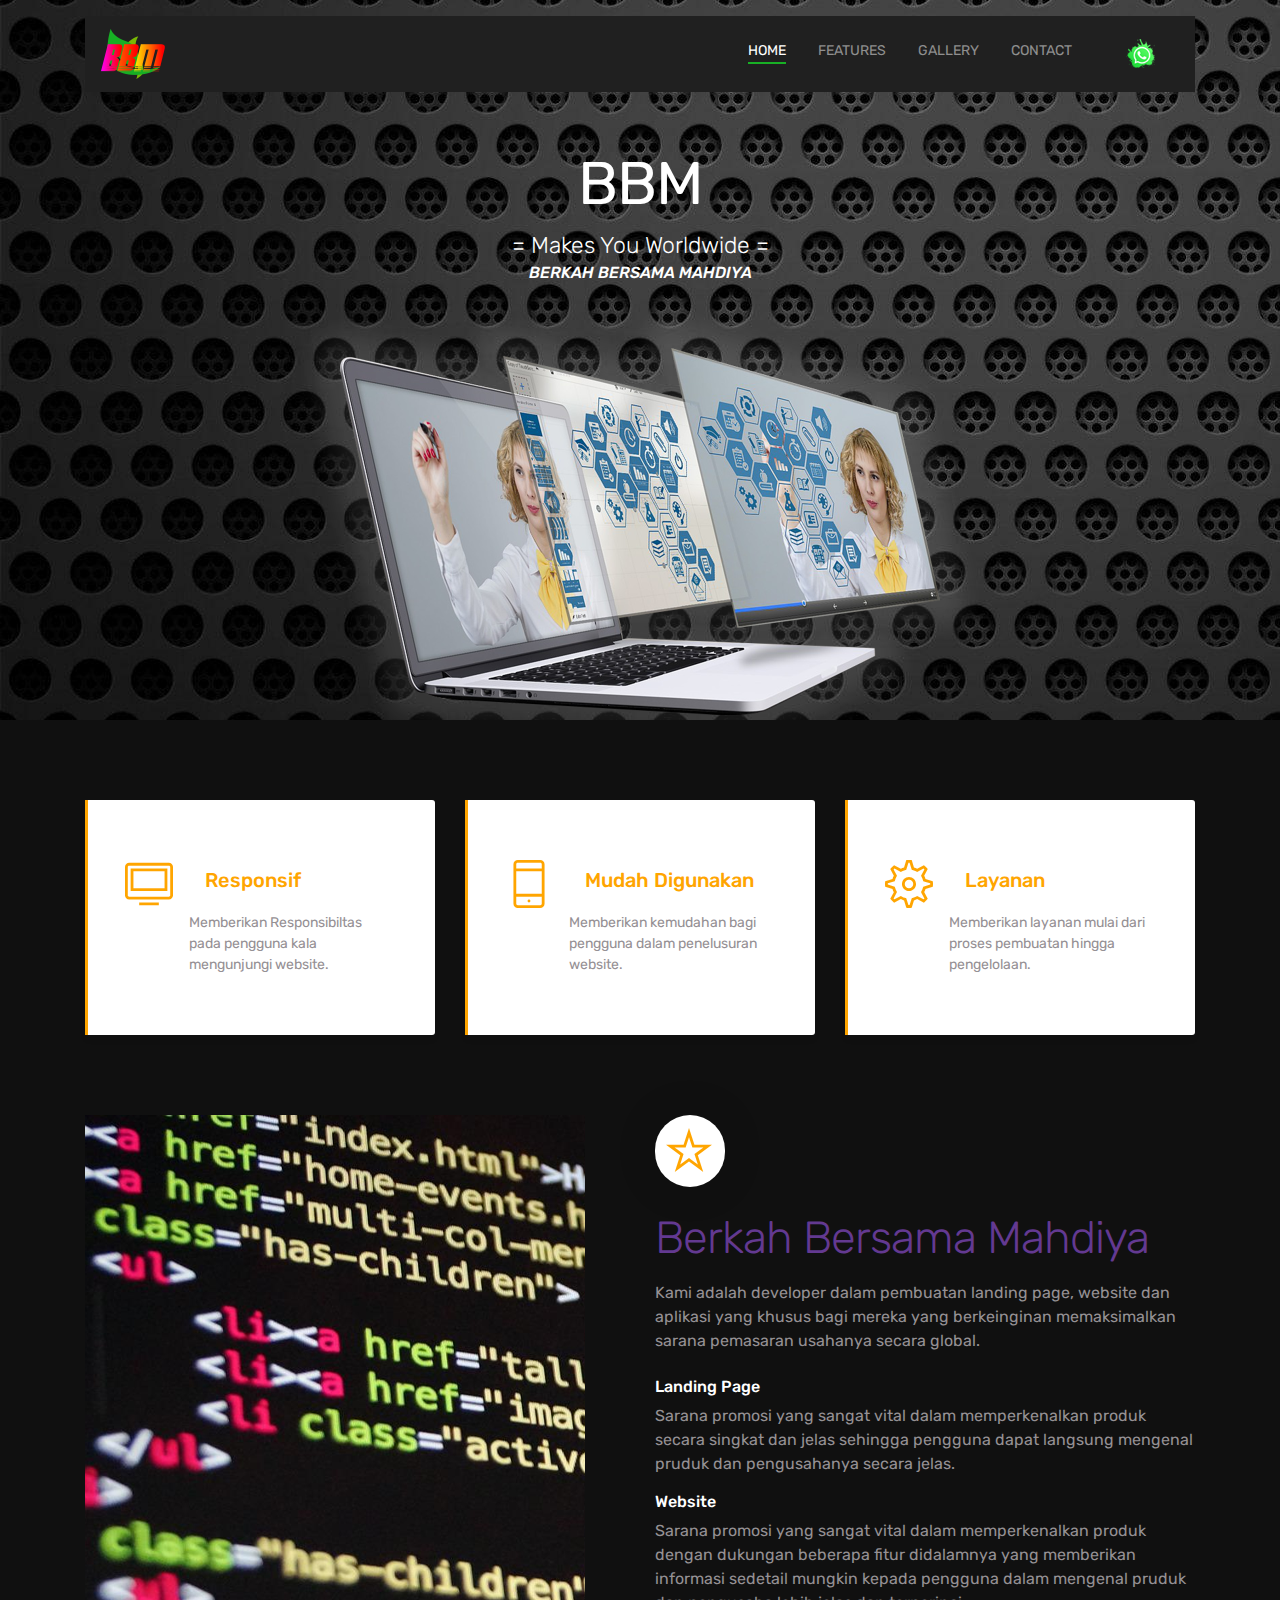
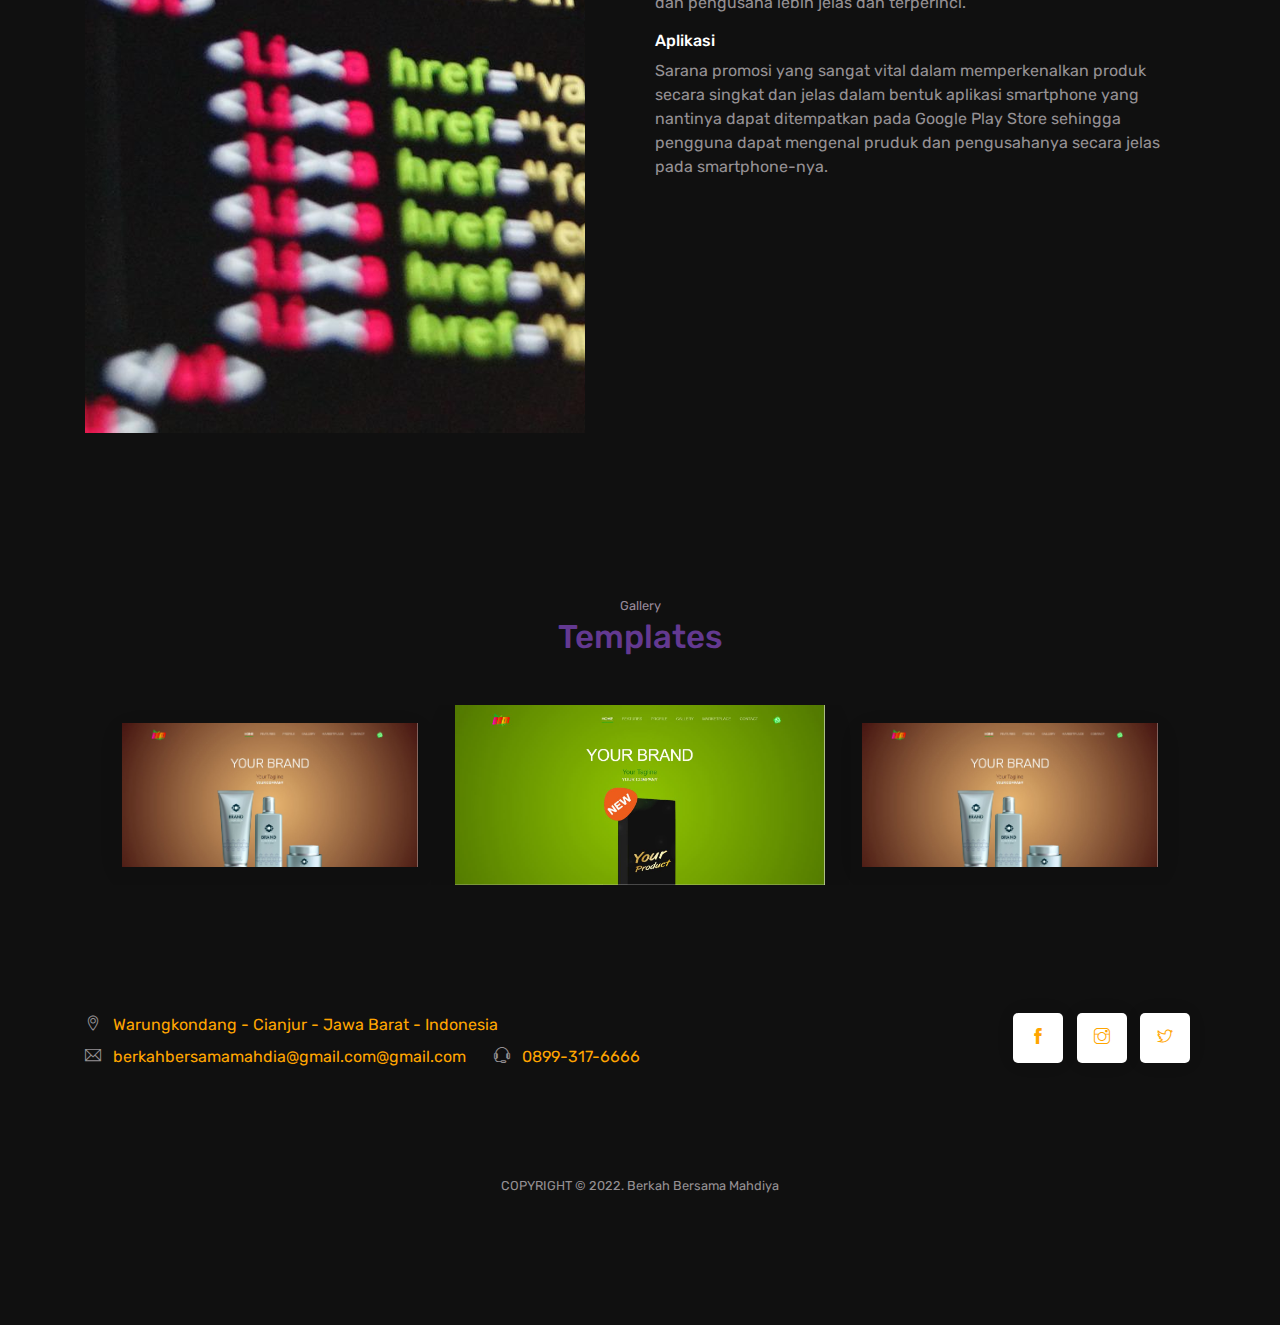
<file: index.html>
<!doctype html>
<html lang="en">

<head>
    <title>BBM - Makes You Worldwide</title>
    <!-- Required meta tags -->
    <meta charset="utf-8">
    <meta name="viewport" content="width=device-width, initial-scale=1, shrink-to-fit=no">
    <meta name="description" content="Your Brand - Your Company">
    <meta name="keywords" content="HTML5, bootstrap, mobile, app, landing, responsive, landingpage, website, developer, umkm, murah, keywords, keywords, keywords, keywords">
    
    <!-- Icon -->
    <link rel="icon" href="images/logo-ico.png" type="image/icon type">
    <!-- Font -->
    <link rel="dns-prefetch" href="//fonts.googleapis.com">
    <link href="https://fonts.googleapis.com/css?family=Rubik:300,400,500" rel="stylesheet">

    <!-- Bootstrap CSS -->
    <link rel="stylesheet" href="css/bootstrap.min.css">
    <!-- Themify Icons -->
    <link rel="stylesheet" href="css/themify-icons.css">
    <!-- Owl carousel -->
    <link rel="stylesheet" href="css/owl.carousel.min.css">
    <!-- Main css -->
    <link href="css/style.css" rel="stylesheet">
</head>

<body data-spy="scroll" data-target="#navbar" data-offset="30">

    <!-- Nav Menu -->

    <div class="nav-menu fixed-top">
        <div class="container">
            <div class="row">
                <div class="col-md-12">
                    <nav class="navbar navbar-dark navbar-expand-lg">
                        <a class="navbar-brand" href="index.html"><img src="images/logo-ico.png" class="img-fluid" alt="logo"></a> <button class="navbar-toggler" type="button" data-toggle="collapse" data-target="#navbar" aria-controls="navbar" aria-expanded="false" aria-label="Toggle navigation"> <span class="navbar-toggler-icon"></span> </button>
                        <div class="collapse navbar-collapse" id="navbar">
                            <ul class="navbar-nav ml-auto">
                                <li class="nav-item"> <a class="nav-link active" href="#home">HOME <span class="sr-only">(current)</span></a> </li>
                                <li class="nav-item"> <a class="nav-link" href="#features">FEATURES</a> </li>
                                <!--li class="nav-item"> <a class="nav-link" href="#profile">PROFILE</a> </li-->
                                <li class="nav-item"> <a class="nav-link" href="#gallery">GALLERY</a> </li>
                                <li class="nav-item"> <a class="nav-link" href="#contact">CONTACT</a> </li>
                                
                                <li class="nav-item"><a href="https://wa.me/+628993176666" target="_blank" class="btn my-3 my-sm-0 ml-lg-3"><img src="images/whatsapp-ico30.png"></a></li>
                                
                            </ul>
                        </div>
                    </nav>
                </div>
            </div>
        </div>
    </div>


    <header class="bg-gradient" id="home">
        <div class="container mt-5">
            <h1><b>BBM</b></h1>
            <p class="tagline">= Makes You Worldwide =</p>
            <h6><i>BERKAH BERSAMA MAHDIYA</i></6>
        </div>
        <div class="img-holder mt-3"><img src="images/product-top.png" alt="phone" class="img-fluid"></div>
    </header>
	
	<div class="section light-bg">
        <div class="container">          
            <div class="row">
                <div class="col-12 col-lg-4">
                    <div class="card features">
                        <div class="card-body">
                            <div class="media">
                                <span class="ti-desktop gradient-fill ti-3x mr-3"></span>
                                <div class="media-body">
                                    <h4 class="card-title"><a class="nav-link" href="#gallery">Responsif</a></h4>
                                    <p class="card-text">Memberikan Responsibiltas pada pengguna kala mengunjungi website.</p>
                                </div>
                            </div>
                        </div>
                    </div>
                </div>
                <div class="col-12 col-lg-4">
                    <div class="card features">
                        <div class="card-body">
                            <div class="media">
                                <span class="ti-mobile gradient-fill ti-3x mr-3"></span>
                                <div class="media-body">
                                    <h4 class="card-title"><a class="nav-link" href="#gallery">Mudah Digunakan</a></h4>
                                    <p class="card-text">Memberikan kemudahan bagi pengguna dalam penelusuran website.<br></p>
                                </div>
                            </div>
                        </div>
                    </div>
                </div>
                <div class="col-12 col-lg-4">
                    <div class="card features">
                        <div class="card-body">
                            <div class="media">
                                <span class="ti-settings gradient-fill ti-3x mr-3"></span>
                                <div class="media-body">
                                    <h4 class="card-title"><a class="nav-link" href="#gallery">Layanan</a></h4>
                                    <p class="card-text">Memberikan layanan mulai dari proses pembuatan hingga pengelolaan. </p>
                                </div>
                            </div>
                        </div>
                    </div>
                </div>
            </div>
        </div>
    
    <div class="section" id="features">

        <div class="container">
            <div class="row">
                <div class="col-lg-6">
                    <img src="images/product-mid.png" alt="perspective phone" class="img-fluid">
                </div>
                <div class="col-lg-6">
                    <div class="box-icon"><span class="ti-star gradient-fill ti-3x"></span></div>
                    <h2>Berkah Bersama Mahdiya</h2>   
                    <p class="mb-4">Kami adalah developer dalam pembuatan landing page, website dan aplikasi yang khusus bagi mereka yang berkeinginan memaksimalkan sarana pemasaran usahanya secara global.
                        <h6>Landing Page</h6>
                        <p>Sarana promosi yang sangat vital dalam memperkenalkan produk secara singkat dan jelas sehingga pengguna dapat langsung mengenal pruduk dan pengusahanya secara jelas.</p>
                        <h6>Website</h6>
                        <p>Sarana promosi yang sangat vital dalam memperkenalkan produk dengan dukungan beberapa fitur didalamnya yang memberikan informasi sedetail mungkin kepada pengguna dalam mengenal pruduk dan pengusaha lebih jelas dan terperinci.</p>
                        <h6>Aplikasi</h6>
                        <p>Sarana promosi yang sangat vital dalam memperkenalkan produk secara singkat dan jelas dalam bentuk aplikasi smartphone yang nantinya dapat ditempatkan pada Google Play Store sehingga pengguna dapat mengenal pruduk dan pengusahanya secara jelas pada smartphone-nya.</p>
                      </p>
                      <br>
                </div>
            </div>
        </div>

    </div>
    <!-- // end .section -->    

    <div class="section light-bg" id="gallery">
        <div class="container">
            <div class="section-title">
                <small>Gallery</small>
                <h3>Templates</h3>
            </div>

            <div class="img-gallery owl-carousel owl-theme">
                <a href="template01.html"><img src="images/slide1.jpg" alt="image"></a>
                <a href="template02.html"><img src="images/slide2.jpg" alt="image"></a>                
            </div>

        </div>
        
    </div>
    <!-- // end .section -->

    <div class="light-bg py-5" id="contact">
        <div class="container">
            <div class="row">
                <div class="col-lg-8 text-center text-lg-left">                    
					<p class="mb-2"> <span class="ti-location-pin mr-2"></span> <a class="mr-4" href="https://www.google.co.id/maps/place/6%C2%B052'14.7%22S+107%C2%B005'49.7%22E/@-6.8707507,107.0960762,19z/data=!3m1!4b1!4m14!1m7!3m6!1s0x2e684dd2bb4eaa6d:0xa6d1c57b45db2f10!2sKec.+Warungkondang,+Kabupaten+Cianjur,+Jawa+Barat!3b1!8m2!3d-6.8707501!4d107.0971226!3m5!1s0x0:0xaeb8e59d19d572c7!7e2!8m2!3d-6.8707521!4d107.0971327" target="_blank"> Warungkondang - Cianjur - Jawa Barat - Indonesia</a></p>
                    <div class=" d-block d-sm-inline-block">
                        <p class="mb-2">
                            <span class="ti-email mr-2"></span> <a class="mr-4" href="mailto:berkahbersamamahdia@gmail.com@gmail.com">berkahbersamamahdia@gmail.com@gmail.com</a>
                        </p>
                    </div>
                    <div class="d-block d-sm-inline-block">
                        <p class="mb-0">
                            <span class="ti-headphone-alt mr-2"></span> <a href="tel:08993176666">0899-317-6666</a>
                        </p>
                    </div>

                </div>
                <div class="col-lg-4">
                    <div class="social-icons">
						<a href="https://www.facebook.com/" target="_blank"><span class="ti-facebook"></span></a>
                        <a href="https://www.instagram.com/" target="_blank"><span class="ti-instagram"></span></a>
						<a href="https://www.twitter.com/" target="_blank"><span class="ti-twitter"></span></a>
                    </div>
                </div>
            </div>

        </div>

    </div>
    <!-- // end .section -->
    <footer class="my-5 text-center">
        <p class="mb-2"><small>COPYRIGHT © 2022. Berkah Bersama Mahdiya</small></p>
    </footer>

    <!-- jQuery and Bootstrap -->
    <script src="js/jquery-3.2.1.min.js"></script>
    <script src="js/bootstrap.bundle.min.js"></script>
    <!-- Plugins JS -->
    <script src="js/owl.carousel.min.js"></script>
    <!-- Custom JS -->
    <script src="js/script.js"></script>

</body>

</html>
</file>
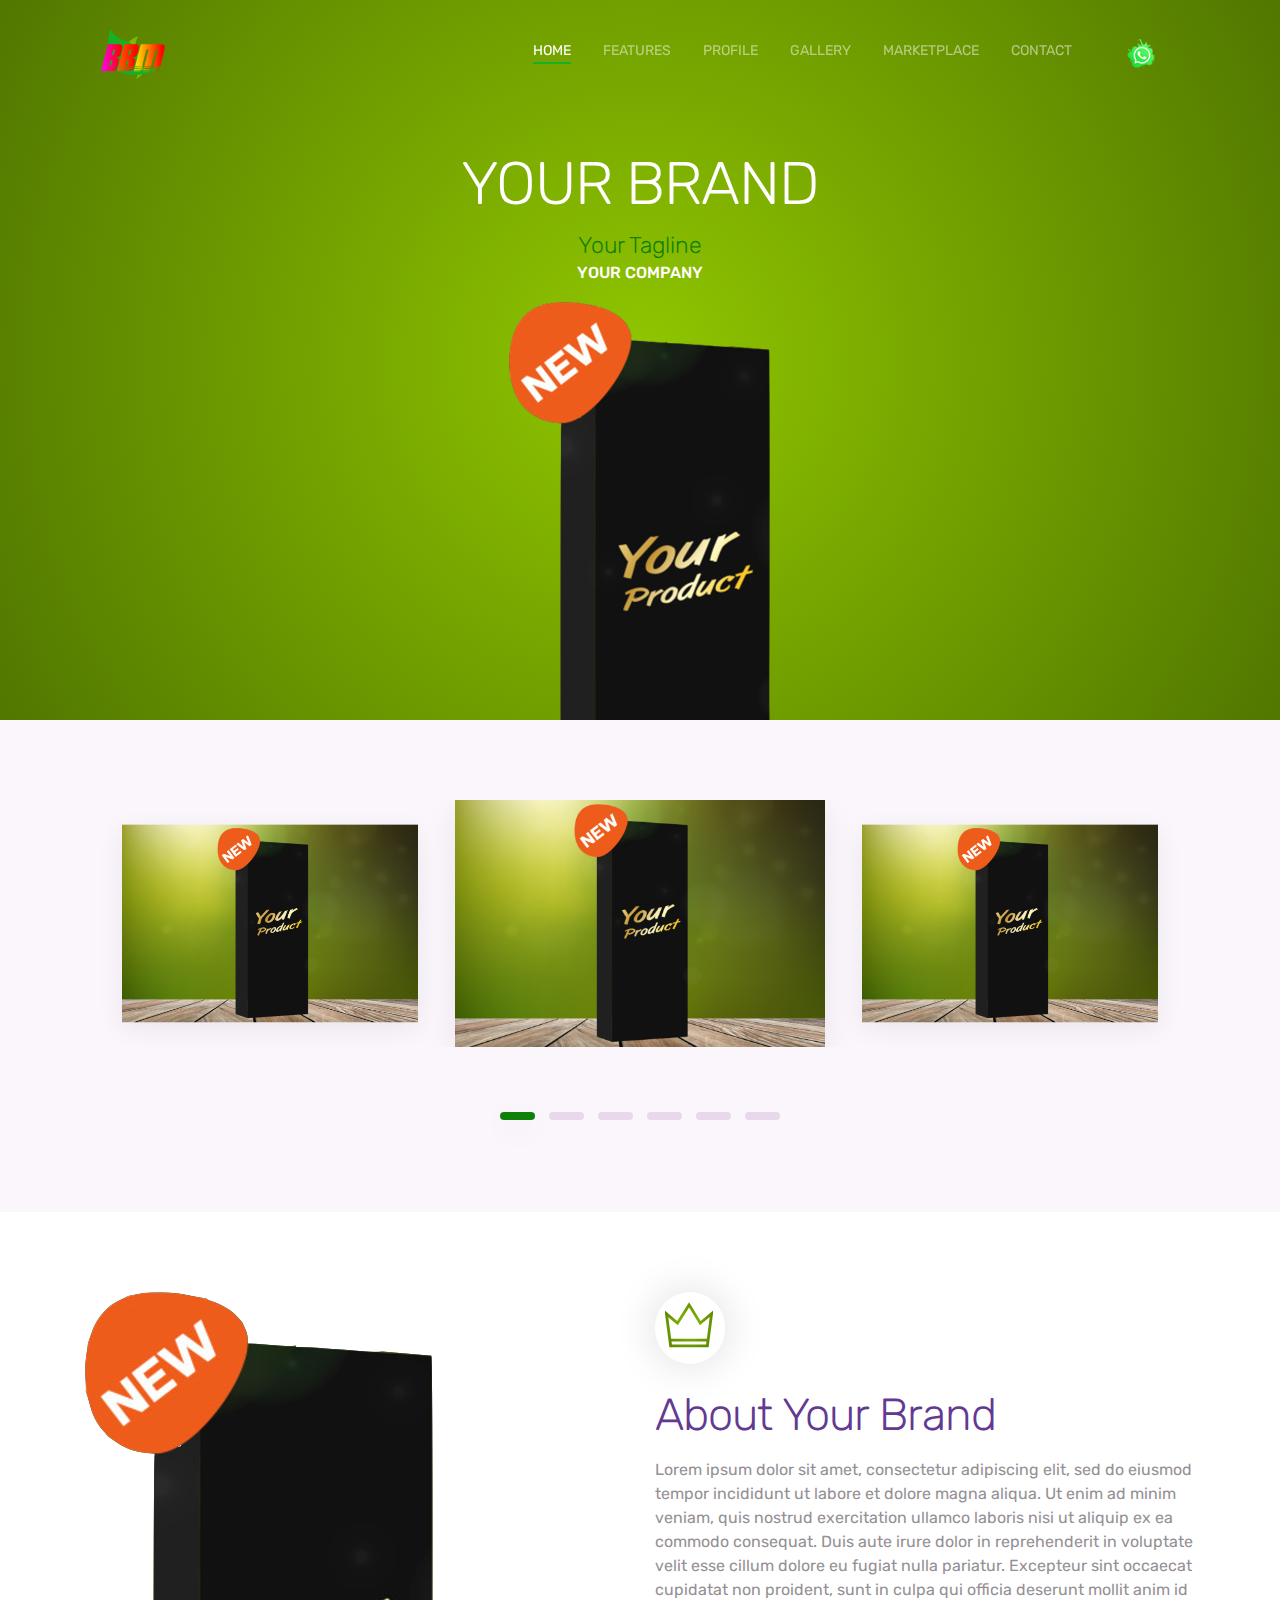
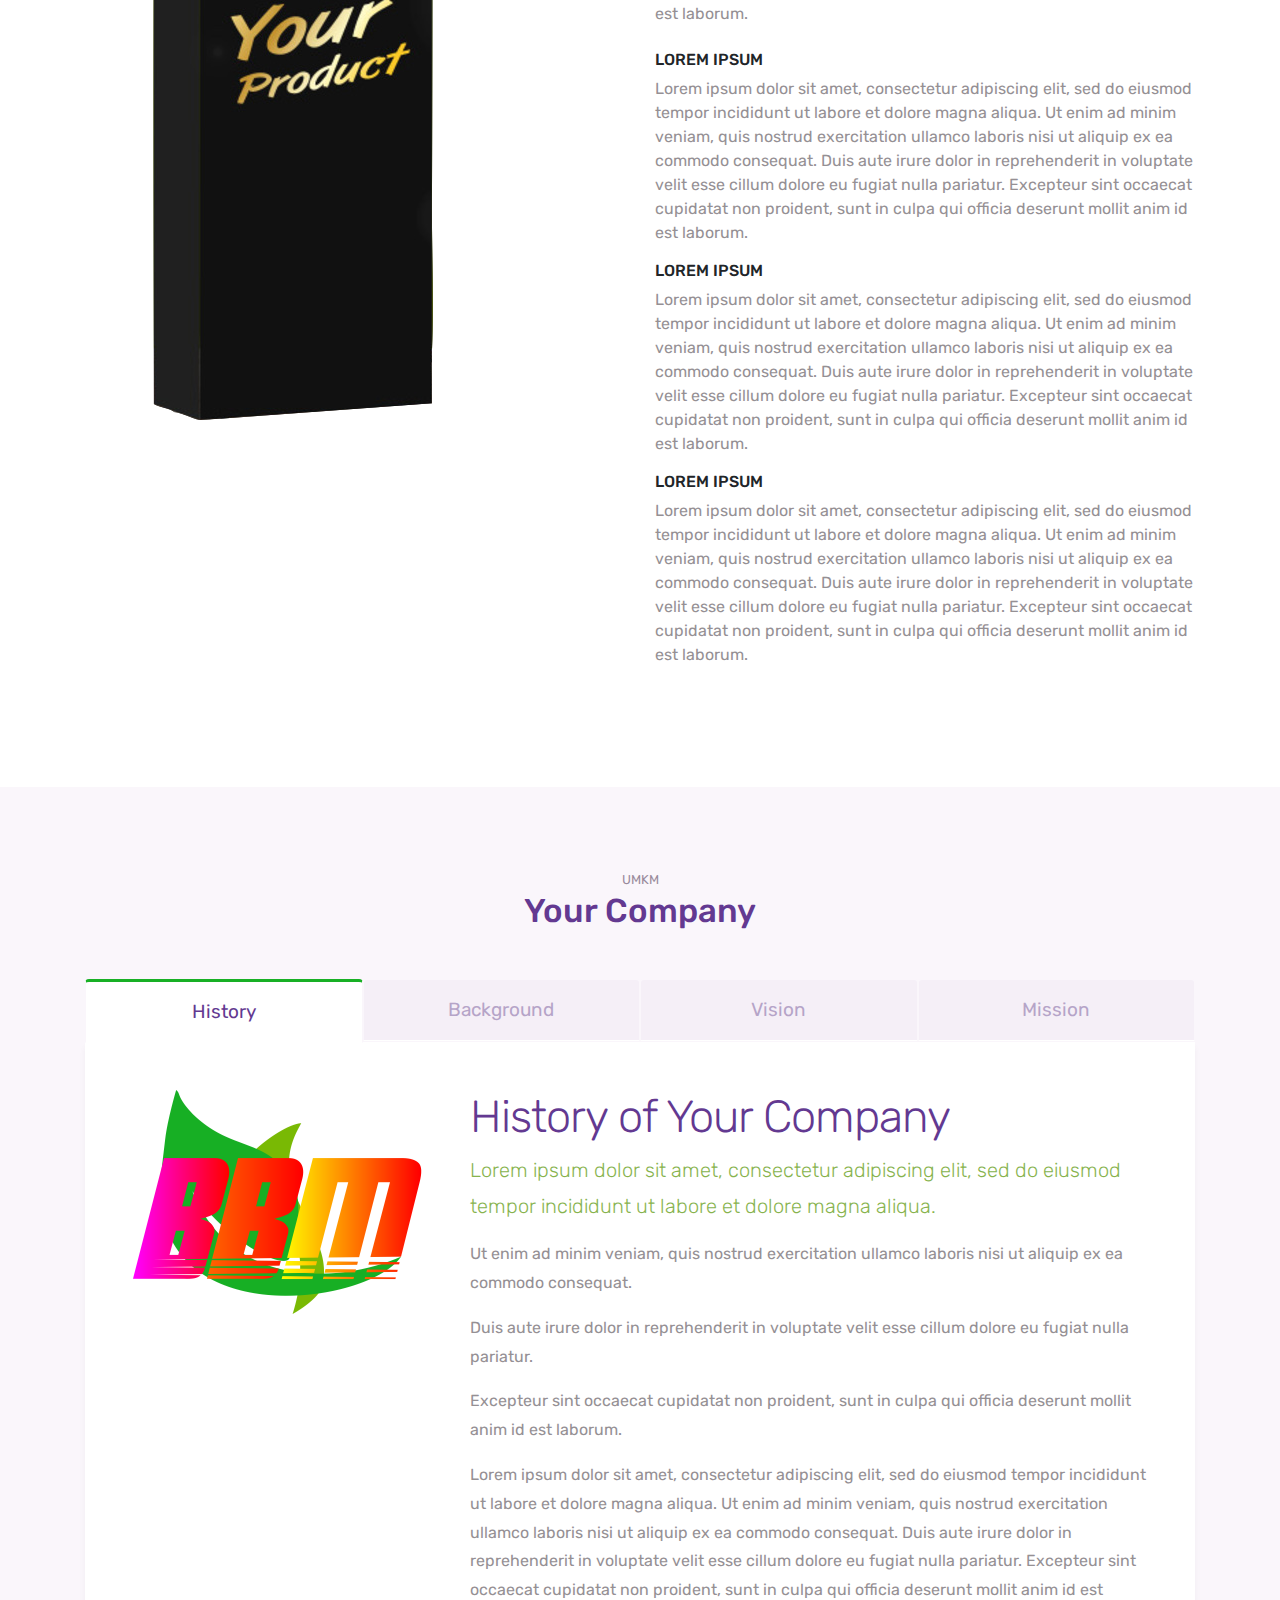
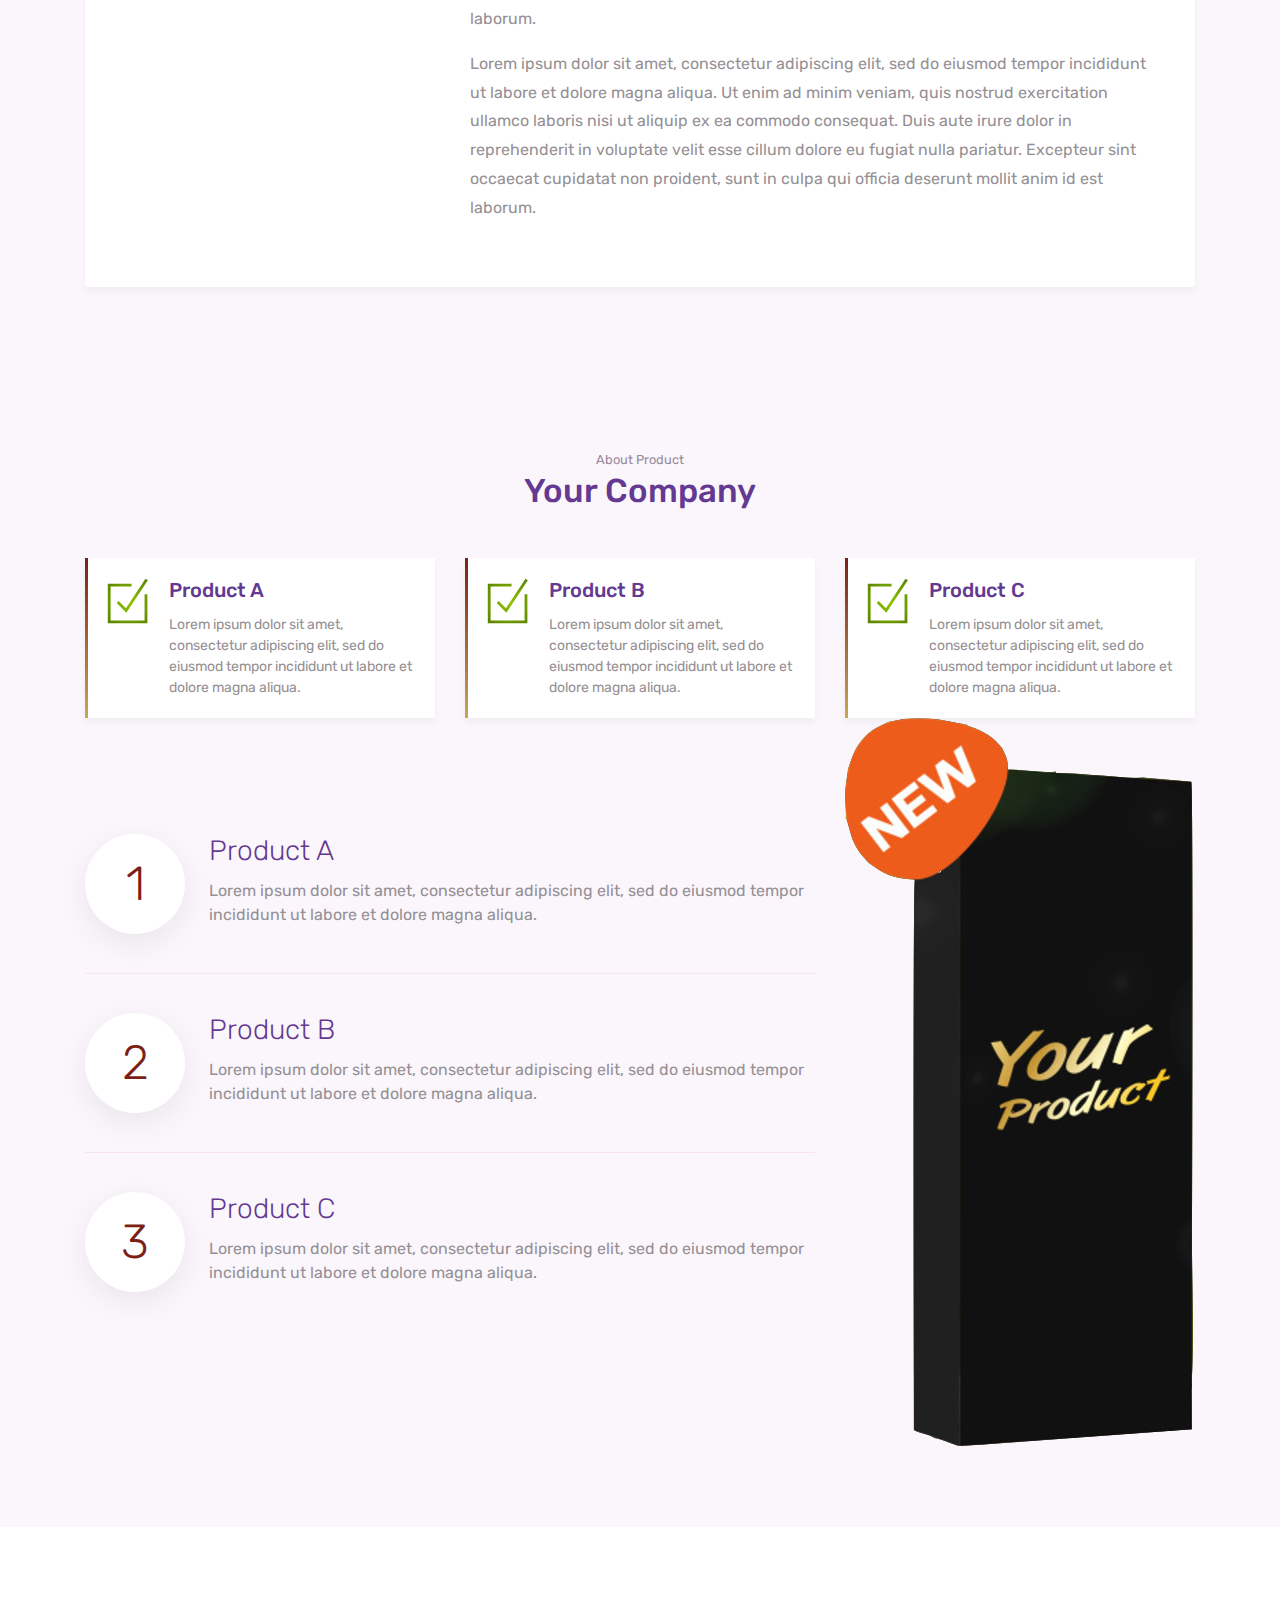
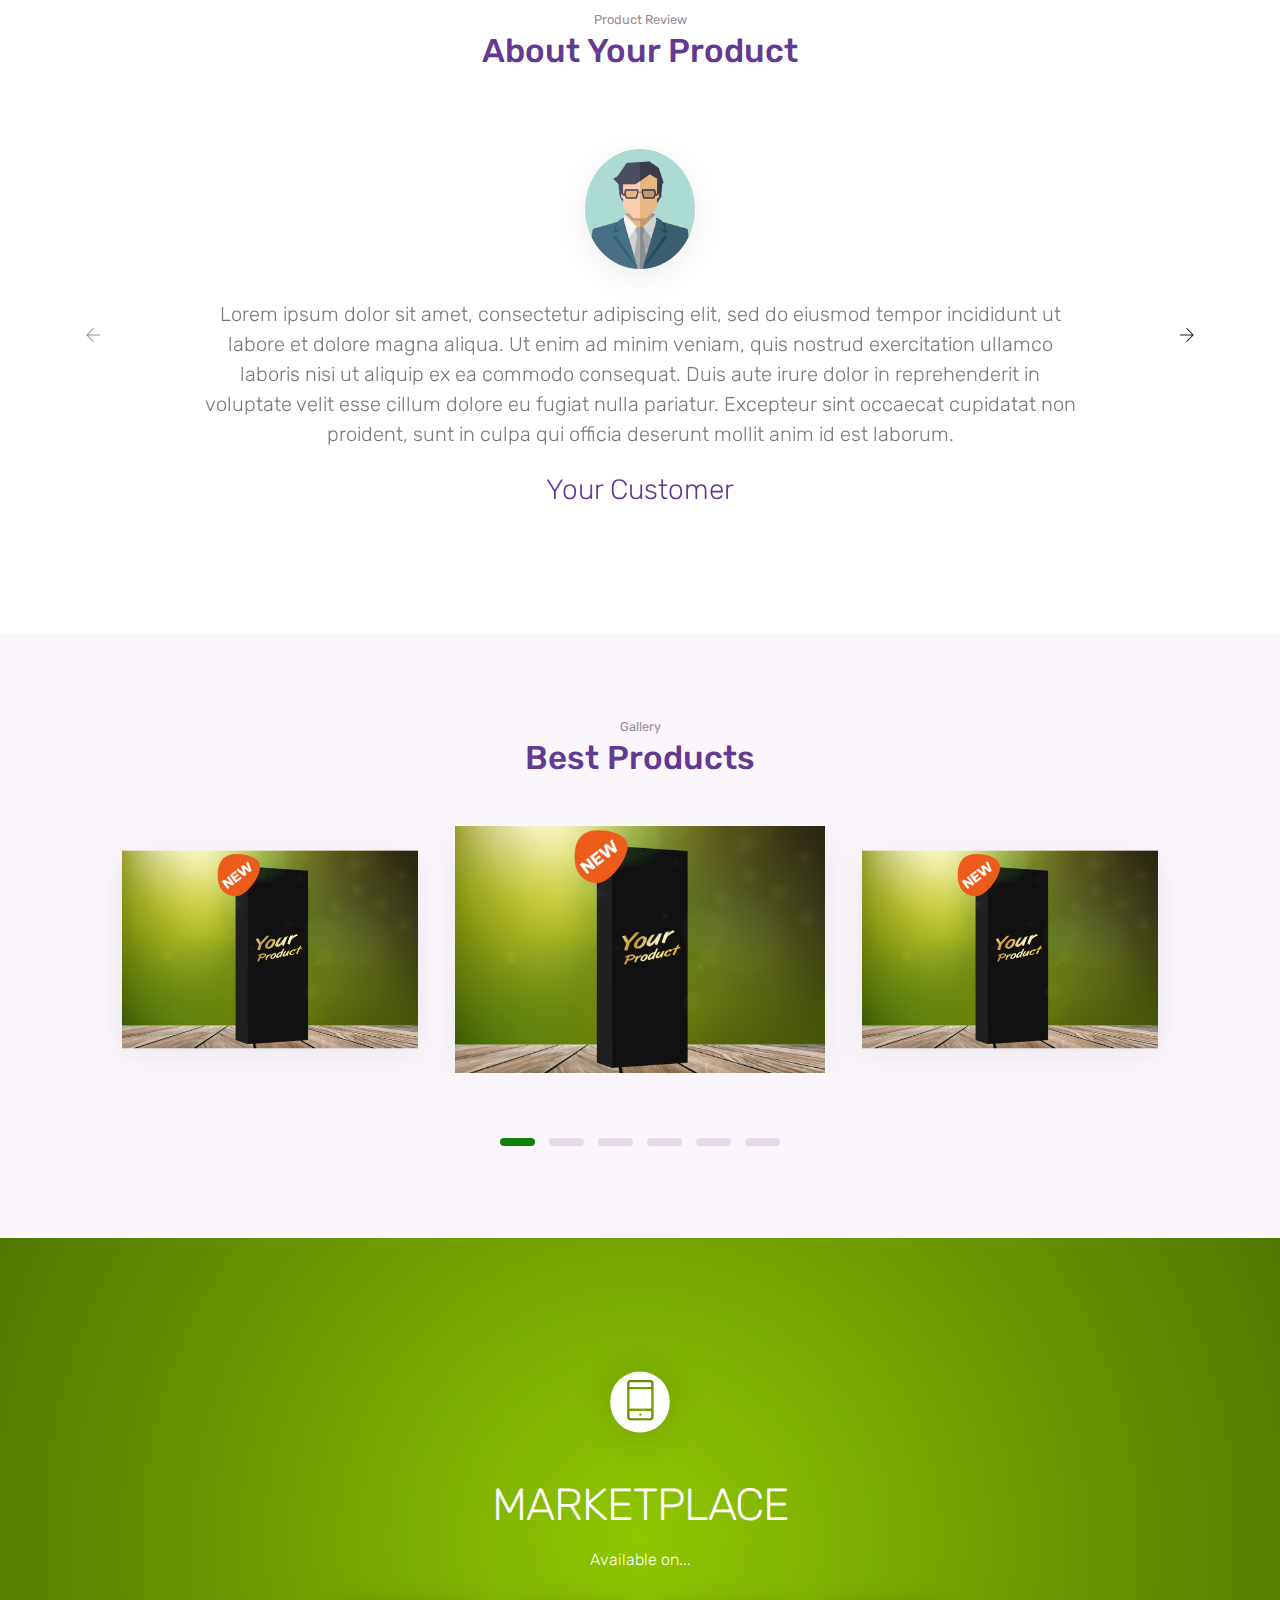
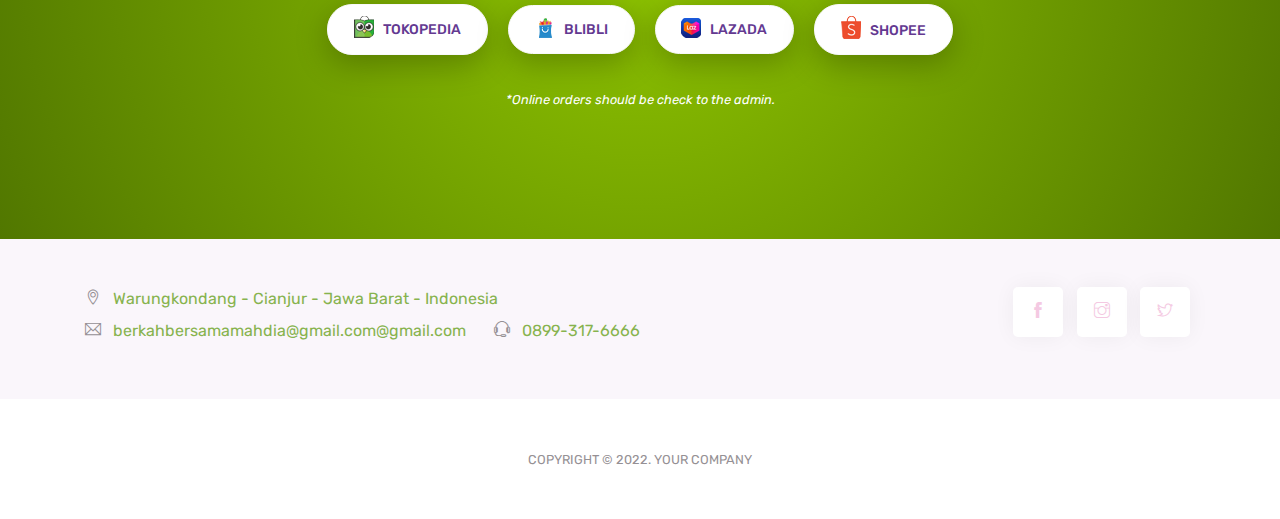
<file: template01.html>
<!doctype html>
<html lang="en">

<head>
    <title>Your Brand - Your Company</title>
    <!-- Required meta tags -->
    <meta charset="utf-8">
    <meta name="viewport" content="width=device-width, initial-scale=1, shrink-to-fit=no">
    <meta name="description" content="Your Brand - Your Company">
    <meta name="keywords" content="HTML5, bootstrap, mobile, app, landing, responsive, landingpage, website, developer, umkm, murah, keywords, keywords, keywords, keywords">
    
    <!-- Icon -->
    <link rel="icon" href="images/logo-ico.png" type="image/icon type">
    <!-- Font -->
    <link rel="dns-prefetch" href="//fonts.googleapis.com">
    <link href="https://fonts.googleapis.com/css?family=Rubik:300,400,500" rel="stylesheet">

    <!-- Bootstrap CSS -->
    <link rel="stylesheet" href="css/bootstrap-t.min.css">
    <!-- Themify Icons -->
    <link rel="stylesheet" href="css/themify-icons.css">
    <!-- Owl carousel -->
    <link rel="stylesheet" href="css/owl.carousel.min.css">
    <!-- Main css -->
    <link href="css/style01.css" rel="stylesheet">
</head>

<body data-spy="scroll" data-target="#navbar" data-offset="30">

    <!-- Nav Menu -->

    <div class="nav-menu fixed-top">
        <div class="container">
            <div class="row">
                <div class="col-md-12">
                    <nav class="navbar navbar-dark navbar-expand-lg">
                        <a class="navbar-brand" href="index.html"><img src="images/logo-ico.png" class="img-fluid" alt="logo"></a> <button class="navbar-toggler" type="button" data-toggle="collapse" data-target="#navbar" aria-controls="navbar" aria-expanded="false" aria-label="Toggle navigation"> <span class="navbar-toggler-icon"></span> </button>
                        <div class="collapse navbar-collapse" id="navbar">
                            <ul class="navbar-nav ml-auto">
                                <li class="nav-item"> <a class="nav-link active" href="index.html">HOME <span class="sr-only">(current)</span></a> </li>
                                <li class="nav-item"> <a class="nav-link" href="#features">FEATURES</a> </li>
                                <li class="nav-item"> <a class="nav-link" href="#profile">PROFILE</a> </li>
                                <li class="nav-item"> <a class="nav-link" href="#gallery">GALLERY</a> </li>
                                <!--li class="nav-item"> <a class="nav-link" href="#faq">FAQ</a> </li-->
                                <li class="nav-item"> <a class="nav-link" href="#marketplace">MARKETPLACE</a> </li>
                                <li class="nav-item"> <a class="nav-link" href="#contact">CONTACT</a> </li>
                                
                                <li class="nav-item"><a href="https://wa.me/+628993176666" target="_blank" class="btn my-3 my-sm-0 ml-lg-3"><img src="images/whatsapp-ico30.png"></a></li>
                                
                            </ul>
                        </div>
                    </nav>
                </div>
            </div>
        </div>
    </div>


    <header class="bg-gradient" id="home">
        <div class="container mt-5">
            <h1>YOUR BRAND</h1>
            <p class="tagline">Your Tagline</p>
            <h6>YOUR COMPANY</6>
        </div>
        <div class="img-holder mt-3"><img src="images/product-top01.png" alt="phone" class="img-fluid"></div>
    </header>

    <div class="section light-bg">

        <div class="container">
            <div class="img-gallery owl-carousel owl-theme">
                <img src="images/slide-01.png" alt="image">
                <img src="images/slide-01.png" alt="image">
                <img src="images/slide-01.png" alt="image">
				<img src="images/slide-01.png" alt="image">
                <img src="images/slide-01.png" alt="image">
                <img src="images/slide-01.png" alt="image">
            </div>
        </div>

    </div>
    <!-- // end .section -->
    <div class="section" id="features">

        <div class="container">
            <div class="row">
                <div class="col-lg-6">
                    <img src="images/product01.png" alt="perspective phone" class="img-fluid">
                </div>
                <div class="col-lg-6">
                    <div class="box-icon"><span class="ti-crown gradient-fill ti-3x"></span></div>
                    <h2>About Your Brand</h2>   
                    <p class="mb-4">Lorem ipsum dolor sit amet, consectetur adipiscing elit, sed do eiusmod tempor incididunt ut labore et dolore magna aliqua. Ut enim ad minim veniam, quis nostrud exercitation ullamco laboris nisi ut aliquip ex ea commodo consequat. Duis aute irure dolor in reprehenderit in voluptate velit esse cillum dolore eu fugiat nulla pariatur. Excepteur sint occaecat cupidatat non proident, sunt in culpa qui officia deserunt mollit anim id est laborum.
                        <h6>LOREM IPSUM</h6>
                        <p>Lorem ipsum dolor sit amet, consectetur adipiscing elit, sed do eiusmod tempor incididunt ut labore et dolore magna aliqua. Ut enim ad minim veniam, quis nostrud exercitation ullamco laboris nisi ut aliquip ex ea commodo consequat. Duis aute irure dolor in reprehenderit in voluptate velit esse cillum dolore eu fugiat nulla pariatur. Excepteur sint occaecat cupidatat non proident, sunt in culpa qui officia deserunt mollit anim id est laborum.</p>
                        <h6>LOREM IPSUM</h6>
                        <p>Lorem ipsum dolor sit amet, consectetur adipiscing elit, sed do eiusmod tempor incididunt ut labore et dolore magna aliqua. Ut enim ad minim veniam, quis nostrud exercitation ullamco laboris nisi ut aliquip ex ea commodo consequat. Duis aute irure dolor in reprehenderit in voluptate velit esse cillum dolore eu fugiat nulla pariatur. Excepteur sint occaecat cupidatat non proident, sunt in culpa qui officia deserunt mollit anim id est laborum.</p>
                        <h6>LOREM IPSUM</h6>
                        <p>Lorem ipsum dolor sit amet, consectetur adipiscing elit, sed do eiusmod tempor incididunt ut labore et dolore magna aliqua. Ut enim ad minim veniam, quis nostrud exercitation ullamco laboris nisi ut aliquip ex ea commodo consequat. Duis aute irure dolor in reprehenderit in voluptate velit esse cillum dolore eu fugiat nulla pariatur. Excepteur sint occaecat cupidatat non proident, sunt in culpa qui officia deserunt mollit anim id est laborum.</p>
                      </p>
                      <br>
                    <!--a href="#video" class="btn btn-primary">Next..</a-->
                </div>
            </div>
        </div>

    </div>
    <!-- // end .section -->

    <div class="section light-bg" id="profile">
        <div class="container">
            <div class="section-title">
                <small>UMKM</small>
                <h3>Your Company</h3>
            </div>

            <ul class="nav nav-tabs nav-justified" role="tablist">
                <li class="nav-item">
                    <a class="nav-link active" data-toggle="tab" href="#history">History</a>
                </li>
                <li class="nav-item">
                    <a class="nav-link" data-toggle="tab" href="#background">Background</a>
                </li>
                <li class="nav-item">
                    <a class="nav-link" data-toggle="tab" href="#vision">Vision</a>
                </li>
                <li class="nav-item">
                    <a class="nav-link" data-toggle="tab" href="#mission">Mission</a>
                </li>
            </ul>
            <div class="tab-content">
                <div class="tab-pane fade show active" id="history">
                    <div class="d-flex flex-column flex-lg-row">
                        <img src="images/logo.png" alt="graphic" class="img-fluid rounded align-self-start mr-lg-5 mb-5 mb-lg-0">
                        <div>
                            <h2>History of Your Company</h2>
                            <p class="lead">Lorem ipsum dolor sit amet, consectetur adipiscing elit, sed do eiusmod tempor incididunt ut labore et dolore magna aliqua.</p>
                            <p>Ut enim ad minim veniam, quis nostrud exercitation ullamco laboris nisi ut aliquip ex ea commodo consequat.</p>
                            <p>Duis aute irure dolor in reprehenderit in voluptate velit esse cillum dolore eu fugiat nulla pariatur.</p>
                            <p>Excepteur sint occaecat cupidatat non proident, sunt in culpa qui officia deserunt mollit anim id est laborum.</p>
                            <p>Lorem ipsum dolor sit amet, consectetur adipiscing elit, sed do eiusmod tempor incididunt ut labore et dolore magna aliqua. Ut enim ad minim veniam, quis nostrud exercitation ullamco laboris nisi ut aliquip ex ea commodo consequat. Duis aute irure dolor in reprehenderit in voluptate velit esse cillum dolore eu fugiat nulla pariatur. Excepteur sint occaecat cupidatat non proident, sunt in culpa qui officia deserunt mollit anim id est laborum.</p>
                            <p>Lorem ipsum dolor sit amet, consectetur adipiscing elit, sed do eiusmod tempor incididunt ut labore et dolore magna aliqua. Ut enim ad minim veniam, quis nostrud exercitation ullamco laboris nisi ut aliquip ex ea commodo consequat. Duis aute irure dolor in reprehenderit in voluptate velit esse cillum dolore eu fugiat nulla pariatur. Excepteur sint occaecat cupidatat non proident, sunt in culpa qui officia deserunt mollit anim id est laborum.</p>
                        </div>
                    </div>
                </div>
                <div class="tab-pane fade" id="background">
                    <div class="d-flex flex-column flex-lg-row">
                        <img src="images/logo.png" alt="graphic" class="img-fluid rounded align-self-start mr-lg-5 mb-5 mb-lg-0">
                        <div>
                            <h2>Background of Your Company</h2>
                            <p class="lead">Lorem ipsum dolor sit amet, consectetur adipiscing elit, sed do eiusmod tempor incididunt ut labore et dolore magna aliqua.</p>
                            <p>Ut enim ad minim veniam, quis nostrud exercitation ullamco laboris nisi ut aliquip ex ea commodo consequat.</p>
                            <p>Duis aute irure dolor in reprehenderit in voluptate velit esse cillum dolore eu fugiat nulla pariatur.</p>
                            <p>Excepteur sint occaecat cupidatat non proident, sunt in culpa qui officia deserunt mollit anim id est laborum.</p>
                        </div>
                    </div>
                </div>
                <div class="tab-pane fade" id="vision">
                    <div class="d-flex flex-column flex-lg-row">
                        <img src="images/logo.png" alt="graphic" class="img-fluid rounded align-self-start mr-lg-5 mb-5 mb-lg-0">
                        <div>
                            <h2>Vision of Your Company</h2>
                            <p class="lead">Lorem ipsum dolor sit amet, consectetur adipiscing elit, sed do eiusmod tempor incididunt ut labore et dolore magna aliqua.</p>
                        </div>
                    </div>
                </div>
                <div class="tab-pane fade" id="mission">
                    <div class="d-flex flex-column flex-lg-row">
                        <img src="images/logo.png" alt="graphic" class="img-fluid rounded align-self-start mr-lg-5 mb-5 mb-lg-0">
                        <div>
                            <h2>Mission of Your Company</h2>
                            <p class="lead">Lorem ipsum dolor sit amet, consectetur adipiscing elit, sed do eiusmod tempor incididunt ut labore et dolore magna aliqua.</p>
                            <p>Ut enim ad minim veniam, quis nostrud exercitation ullamco laboris nisi ut aliquip ex ea commodo consequat.</p>
                            <p>Duis aute irure dolor in reprehenderit in voluptate velit esse cillum dolore eu fugiat nulla pariatur.</p>
                            <p>Excepteur sint occaecat cupidatat non proident, sunt in culpa qui officia deserunt mollit anim id est laborum.</p>
                            <p>Lorem ipsum dolor sit amet, consectetur adipiscing elit, sed do eiusmod tempor incididunt ut labore et dolore magna aliqua. Ut enim ad minim veniam, quis nostrud exercitation ullamco laboris nisi ut aliquip ex ea commodo consequat. Duis aute irure dolor in reprehenderit in voluptate velit esse cillum dolore eu fugiat nulla pariatur. Excepteur sint occaecat cupidatat non proident, sunt in culpa qui officia deserunt mollit anim id est laborum.</p>
                            <p>Lorem ipsum dolor sit amet, consectetur adipiscing elit, sed do eiusmod tempor incididunt ut labore et dolore magna aliqua. Ut enim ad minim veniam, quis nostrud exercitation ullamco laboris nisi ut aliquip ex ea commodo consequat. Duis aute irure dolor in reprehenderit in voluptate velit esse cillum dolore eu fugiat nulla pariatur. Excepteur sint occaecat cupidatat non proident, sunt in culpa qui officia deserunt mollit anim id est laborum.</p>
                            
                        </div>
                    </div>
                </div>
            </div>


        </div>
    </div>
    <!-- // end .section -->

    <!--div class="section" id="video">

        <div class="container">
            <div class="row">
                <div class="col-md-6">
                    <iframe width="480" height="280" src="https://www.youtube.com/embed/P_ufHe-aG6k" frameborder="0" allow="accelerometer; autoplay; clipboard-write; encrypted-media; gyroscope; picture-in-picture" allowfullscreen></iframe>
                </div>
                <div class="col-md-6 d-flex align-items-center">
                    <div>
                        <div class="box-icon"><span class="ti-medall gradient-fill ti-3x"></span></div>
                        <h2>About Your Brand</h2>
                        <!-- <p class="mb-4">Xxxx xxxxxxxxxxx xxxxxxxxx xxxxxxx, xxxxxxxxxxxxx xxxx xxx xxxxxx xxxxx xxxxxx xxxxxx xxxxxxx xxxxx. Xxxx xxxxxxxxxxx xxxxxxxxx xxxxxxx, xxxxxxxxxxxxx xxxx xxx xxxxxx xxxxx xxxxxx xxxxxx xxxxxxx xxxxx. </p> -->
                        <!--a href="https://www.youtube.com/embed/P_ufHe-aG6k" class="btn btn-primary">Full video</a></div>
                </div>
            </div>

        </div>

    </div-->
    <!-- // end .section -->

    <div class="section light-bg">
        <div class="container">
            <div class="section-title">
                <small>About Product</small>
                <h3>Your Company</h3>
            </div>
            <div class="row">
                <div class="col-12 col-lg-4">
                    <div class="card features">
                        <div class="card-body">
                            <div class="media">
                                <span class="ti-check-box gradient-fill ti-3x mr-3"></span>
                                <div class="media-body">
                                    <h4 class="card-title">Product A</h4>
                                    <p class="card-text">Lorem ipsum dolor sit amet, consectetur adipiscing elit, sed do eiusmod tempor incididunt ut labore et dolore magna aliqua.</p>
                                </div>
                            </div>
                        </div>
                    </div>
                </div>
                <div class="col-12 col-lg-4">
                    <div class="card features">
                        <div class="card-body">
                            <div class="media">
                                <span class="ti-check-box gradient-fill ti-3x mr-3"></span>
                                <div class="media-body">
                                    <h4 class="card-title">Product B</h4>
                                    <p class="card-text">Lorem ipsum dolor sit amet, consectetur adipiscing elit, sed do eiusmod tempor incididunt ut labore et dolore magna aliqua.<br></p>
                                </div>
                            </div>
                        </div>
                    </div>
                </div>
                <div class="col-12 col-lg-4">
                    <div class="card features">
                        <div class="card-body">
                            <div class="media">
                                <span class="ti-check-box gradient-fill ti-3x mr-3"></span>
                                <div class="media-body">
                                    <h4 class="card-title">Product C</h4>
                                    <p class="card-text">Lorem ipsum dolor sit amet, consectetur adipiscing elit, sed do eiusmod tempor incididunt ut labore et dolore magna aliqua.</p>
                                </div>
                            </div>
                        </div>
                    </div>
                </div>
            </div>
        </div>

        <div class="container">
            <div class="row">
                <div class="col-md-8 d-flex align-items-center">
                    <ul class="list-unstyled ui-steps">
                        <li class="media">
                            <div class="circle-icon mr-4">1</div>
                            <div class="media-body">
                                <h5>Product A</h5>
                                <p>Lorem ipsum dolor sit amet, consectetur adipiscing elit, sed do eiusmod tempor incididunt ut labore et dolore magna aliqua.</p>
                            </div>
                        </li>
                        <li class="media my-4">
                            <div class="circle-icon mr-4">2</div>
                            <div class="media-body">
                                <h5>Product B</h5>
                                <p>Lorem ipsum dolor sit amet, consectetur adipiscing elit, sed do eiusmod tempor incididunt ut labore et dolore magna aliqua.</p>
                            </div>
                        </li>
                        <li class="media">
                            <div class="circle-icon mr-4">3</div>
                            <div class="media-body">
                                <h5>Product C</h5>
                                <p>Lorem ipsum dolor sit amet, consectetur adipiscing elit, sed do eiusmod tempor incididunt ut labore et dolore magna aliqua.</p>
                            </div>
                        </li>
                    </ul>
                </div>
                <div class="col-md-4">
                    <img src="images/product01.png" alt="iphone" class="img-fluid">
                </div>

            </div>

        </div>

    </div>
    <!-- // end .section -->

    <div class="section">
        <div class="container">
            <div class="section-title">
                <small>Product Review</small>
                <h3>About Your Product</h3>
            </div>

            <div class="testimonials owl-carousel">
                <div class="testimonials-single">
                    <img src="images/man.png" alt="client" class="client-img">
                    <blockquote class="blockquote">Lorem ipsum dolor sit amet, consectetur adipiscing elit, sed do eiusmod tempor incididunt ut labore et dolore magna aliqua. Ut enim ad minim veniam, quis nostrud exercitation ullamco laboris nisi ut aliquip ex ea commodo consequat. Duis aute irure dolor in reprehenderit in voluptate velit esse cillum dolore eu fugiat nulla pariatur. Excepteur sint occaecat cupidatat non proident, sunt in culpa qui officia deserunt mollit anim id est laborum.</blockquote>
                    <h5 class="mt-4 mb-2">Your Customer</h5>
                    <p class="text-primary">Customer</p>
                </div>
                <div class="testimonials-single">
                    <img src="images/woman.png" alt="client" class="client-img">
                    <blockquote class="blockquote">Lorem ipsum dolor sit amet, consectetur adipiscing elit, sed do eiusmod tempor incididunt ut labore et dolore magna aliqua. Ut enim ad minim veniam, quis nostrud exercitation ullamco laboris nisi ut aliquip ex ea commodo consequat. Duis aute irure dolor in reprehenderit in voluptate velit esse cillum dolore eu fugiat nulla pariatur. Excepteur sint occaecat cupidatat non proident, sunt in culpa qui officia deserunt mollit anim id est laborum.</blockquote>
                    <h5 class="mt-4 mb-2">Your Customer</h5>
                    <p class="text-primary">Customer</p>
                </div>
				<div class="testimonials-single">
                    <img src="images/man.png" alt="client" class="client-img">
                    <blockquote class="blockquote">Lorem ipsum dolor sit amet, consectetur adipiscing elit, sed do eiusmod tempor incididunt ut labore et dolore magna aliqua. Ut enim ad minim veniam, quis nostrud exercitation ullamco laboris nisi ut aliquip ex ea commodo consequat. Duis aute irure dolor in reprehenderit in voluptate velit esse cillum dolore eu fugiat nulla pariatur. Excepteur sint occaecat cupidatat non proident, sunt in culpa qui officia deserunt mollit anim id est laborum.</blockquote>
                    <h5 class="mt-4 mb-2">Your Customer</h5>
                    <p class="text-primary">Customer</p>
                </div>
                <div class="testimonials-single">
                    <img src="images/woman.png" alt="client" class="client-img">
                    <blockquote class="blockquote">Lorem ipsum dolor sit amet, consectetur adipiscing elit, sed do eiusmod tempor incididunt ut labore et dolore magna aliqua. Ut enim ad minim veniam, quis nostrud exercitation ullamco laboris nisi ut aliquip ex ea commodo consequat. Duis aute irure dolor in reprehenderit in voluptate velit esse cillum dolore eu fugiat nulla pariatur. Excepteur sint occaecat cupidatat non proident, sunt in culpa qui officia deserunt mollit anim id est laborum.</blockquote>
                    <h5 class="mt-4 mb-2">Your Customer</h5>
                    <p class="text-primary">Customer</p>
                </div>
            </div>

        </div>

    </div>
    <!-- // end .section -->

    <div class="section light-bg" id="gallery">
        <div class="container">
            <div class="section-title">
                <small>Gallery</small>
                <h3>Best Products</h3>
            </div>

            <div class="img-gallery owl-carousel owl-theme">
                <img src="images/slide-01.png" alt="image">
                <img src="images/slide-01.png" alt="image">
                <img src="images/slide-01.png" alt="image">
				<img src="images/slide-01.png" alt="image">
                <img src="images/slide-01.png" alt="image">
                <img src="images/slide-01.png" alt="image">
            </div>

        </div>
        
    </div>
    <!-- // end .section -->

    <!--div class="section" id="faq">
        <div class="container">
            <div class="section-title">
                <small>FAQ</small>
                <h3>Frequently Asked Questions</h3>
            </div>

            <div class="row pt-4">
                <div class="col-md-6">
                    <h4 class="mb-3">Lorem Ipsum?</h4>
                    <p class="light-font mb-5">Lorem ipsum dolor sit amet, consectetur adipiscing elit, sed do eiusmod tempor incididunt ut labore et dolore magna aliqua. Ut enim ad minim veniam, quis nostrud exercitation ullamco laboris nisi ut aliquip ex ea commodo consequat. Duis aute irure dolor in reprehenderit in voluptate velit esse cillum dolore eu fugiat nulla pariatur. Excepteur sint occaecat cupidatat non proident, sunt in culpa qui officia deserunt mollit anim id est laborum. </p>
                    
                </div>
                <div class="col-md-6">
                    <h4 class="mb-3">Lorem Ipsum?</h4>
                    <p class="light-font mb-5">Lorem ipsum dolor sit amet, consectetur adipiscing elit, sed do eiusmod tempor incididunt ut labore et dolore magna aliqua. Ut enim ad minim veniam, quis nostrud exercitation ullamco laboris nisi ut aliquip ex ea commodo consequat. Duis aute irure dolor in reprehenderit in voluptate velit esse cillum dolore eu fugiat nulla pariatur. Excepteur sint occaecat cupidatat non proident, sunt in culpa qui officia deserunt mollit anim id est laborum. </p>
                    
                </div>
            </div>
        </div>

    </div-->
    <!-- // end .section -->

    <div class="section bg-gradient" id="marketplace">
        <div class="container">
            <div class="call-to-action">

                <div class="box-icon"><span class="ti-mobile gradient-fill ti-3x"></span></div>
                <h2>MARKETPLACE</h2>
                <p class="tagline">Available on...</p>
                <div class="my-4">
                    <!--a href="https://cianjurpunya.com/gula-semut-aren/" class="btn btn-light" target="_blank"><img src="images/cp-ico.png" alt="icon"> Cianjurpunya</a>
                    <a href="https://www.blibli.com/brand/mahkota-bumi" class="btn btn-light" target="_blank"><img src="images/bb-ico.png" alt="icon"> Blibli</a-->
					<a href="https://tokopedia.com/" class="btn btn-light" target="_blank"><img src="images/top-ico.png" alt="icon"> Tokopedia</a>
                    <a href="https://www.blibli.com/" class="btn btn-light" target="_blank"><img src="images/bb-ico.png" alt="icon"> Blibli</a>
					<a href="https://lazada.com/" class="btn btn-light" target="_blank"><img src="images/laz-ico.png" alt="icon"> Lazada</a>
					<a href="https://shopee.com/" class="btn btn-light" target="_blank"><img src="images/sho-ico.png" alt="icon"> Shopee</a>
                </div>
                <p class="text-primary"><small><i>*Online orders should be check to the admin.</i></small></p>
            </div>
        </div>

    </div>
    <!-- // end .section -->

    <div class="light-bg py-5" id="contact">
        <div class="container">
            <div class="row">
                <div class="col-lg-8 text-center text-lg-left">
					<p class="mb-2"> <span class="ti-location-pin mr-2"></span> <a class="mr-4" href="https://www.google.co.id/maps/place/6%C2%B052'14.7%22S+107%C2%B005'49.7%22E/@-6.8707507,107.0960762,19z/data=!3m1!4b1!4m14!1m7!3m6!1s0x2e684dd2bb4eaa6d:0xa6d1c57b45db2f10!2sKec.+Warungkondang,+Kabupaten+Cianjur,+Jawa+Barat!3b1!8m2!3d-6.8707501!4d107.0971226!3m5!1s0x0:0xaeb8e59d19d572c7!7e2!8m2!3d-6.8707521!4d107.0971327" target="_blank"> Warungkondang - Cianjur - Jawa Barat - Indonesia</a></p>
                    <div class=" d-block d-sm-inline-block">
                        <p class="mb-2">
                            <span class="ti-email mr-2"></span> <a class="mr-4" href="mailto:berkahbersamamahdia@gmail.com@gmail.com">berkahbersamamahdia@gmail.com@gmail.com</a>
                        </p>
                    </div>
                    <div class="d-block d-sm-inline-block">
                        <p class="mb-0">
                            <span class="ti-headphone-alt mr-2"></span> <a href="tel:08993176666">0899-317-6666</a>
                        </p>
                    </div>

                </div>
                <div class="col-lg-4">
                    <div class="social-icons">
                        <a href="https://www.facebook.com/" target="_blank"><span class="ti-facebook"></span></a>
                        <a href="https://www.instagram.com/" target="_blank"><span class="ti-instagram"></span></a>
						<a href="https://www.twitter.com/" target="_blank"><span class="ti-twitter"></span></a>
                    </div>
                </div>
            </div>

        </div>

    </div>
    <!-- // end .section -->
    <footer class="my-5 text-center">
        <p class="mb-2"><small>COPYRIGHT © 2022. YOUR COMPANY</small></p>
    </footer>

    <!-- jQuery and Bootstrap -->
    <script src="js/jquery-3.2.1.min.js"></script>
    <script src="js/bootstrap.bundle.min.js"></script>
    <!-- Plugins JS -->
    <script src="js/owl.carousel.min.js"></script>
    <!-- Custom JS -->
    <script src="js/script.js"></script>

</body>

</html>
</file>
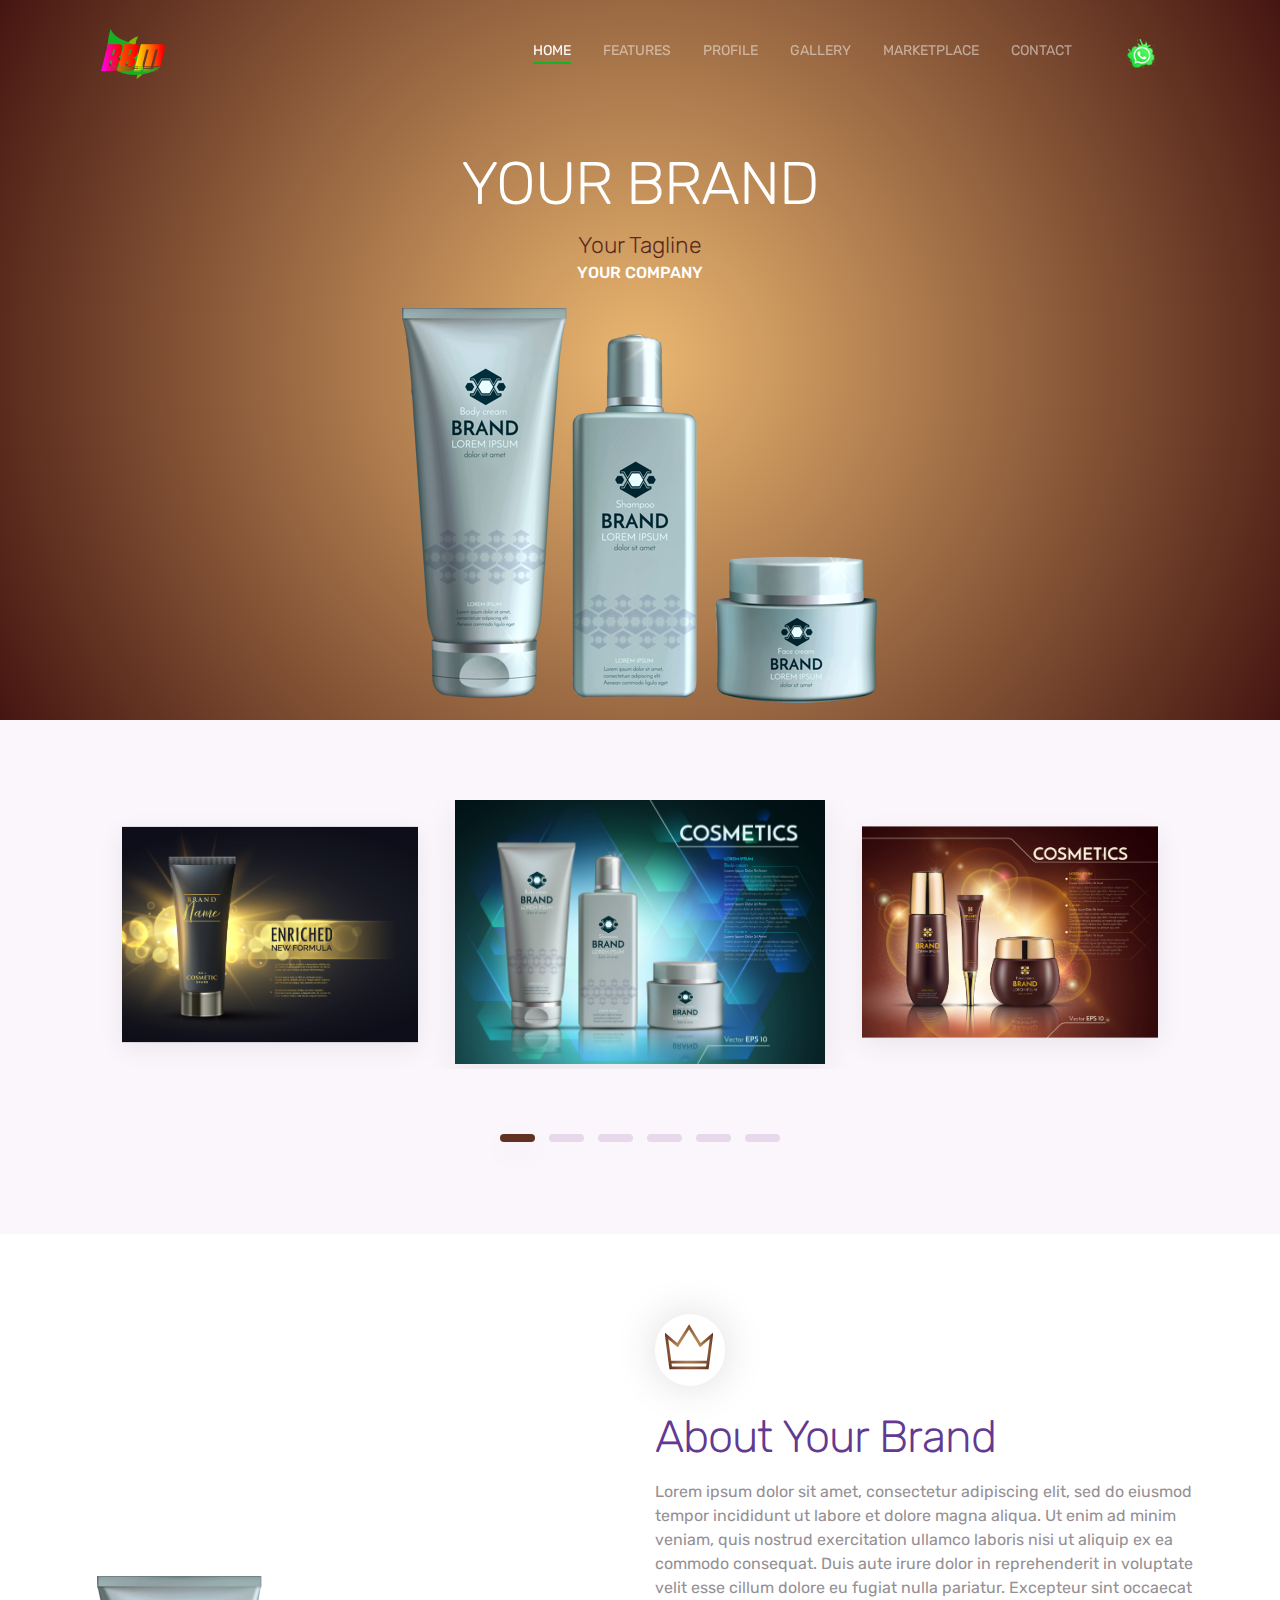
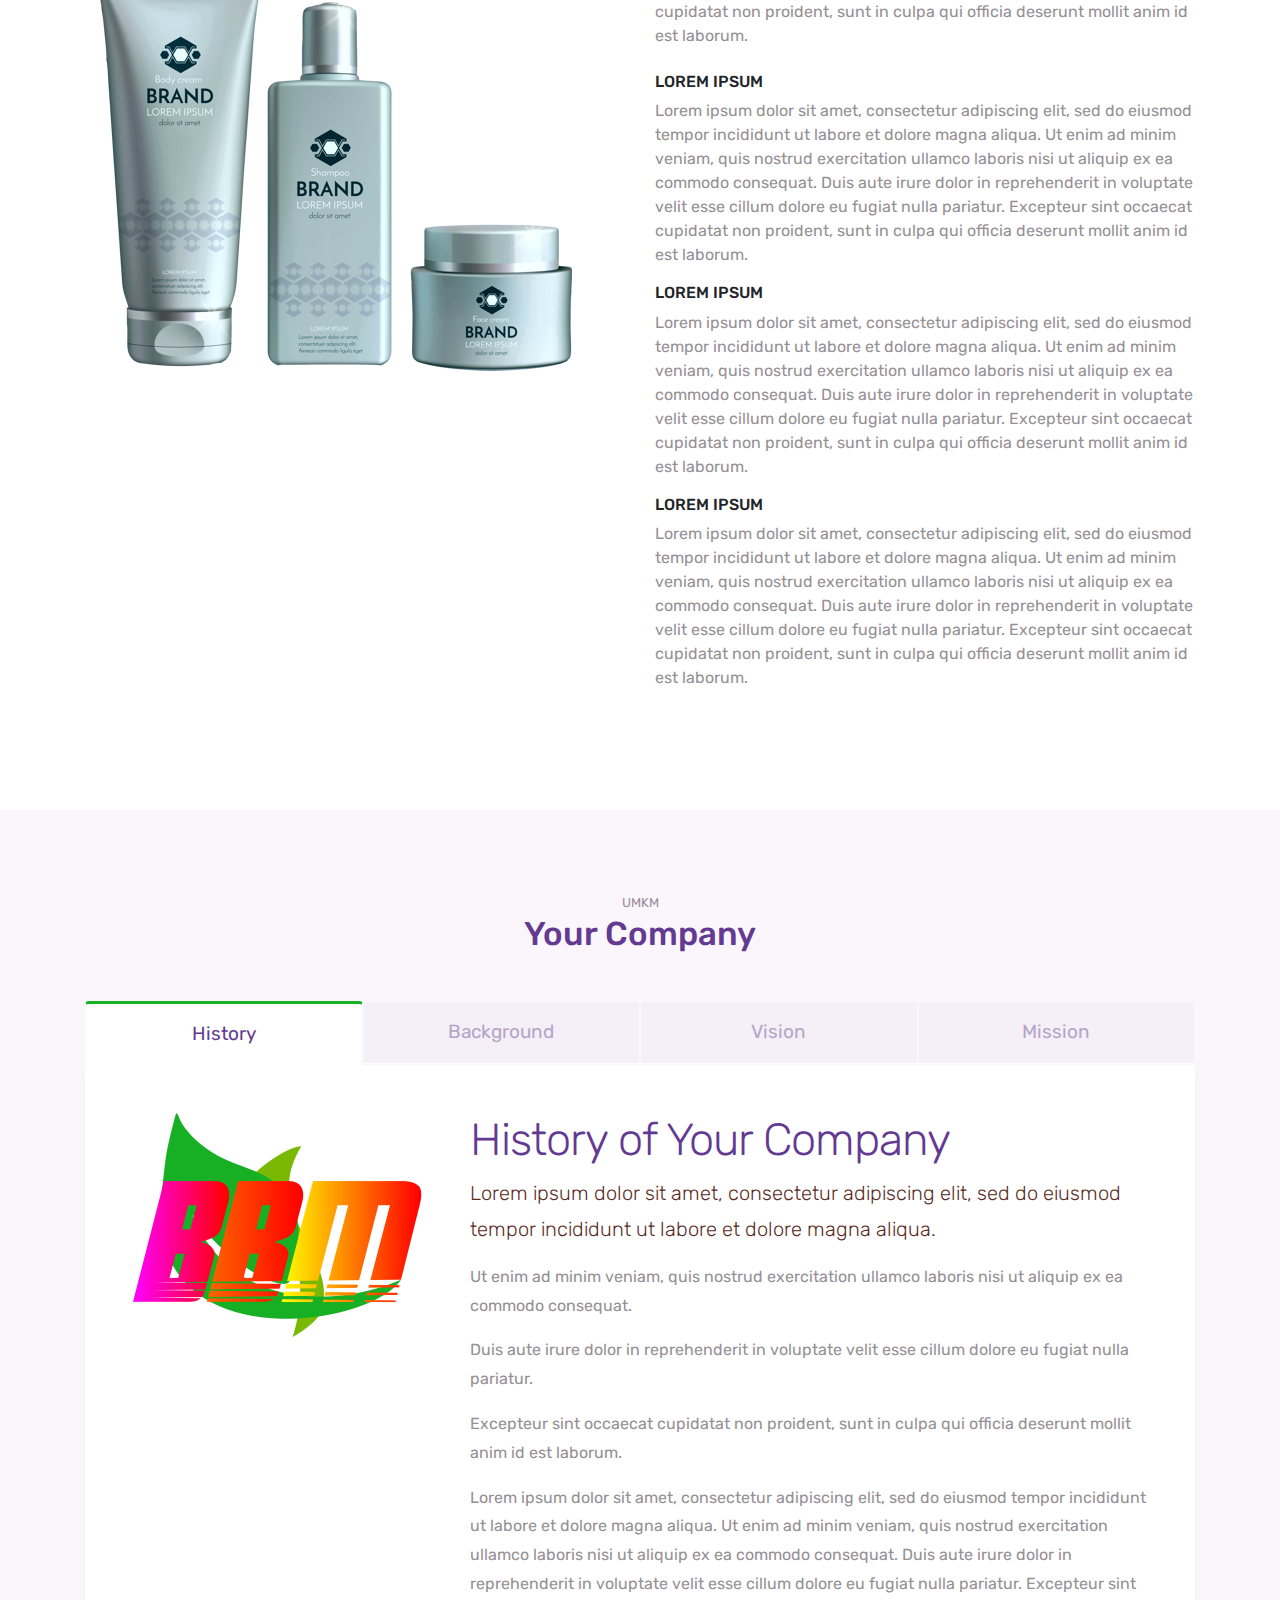
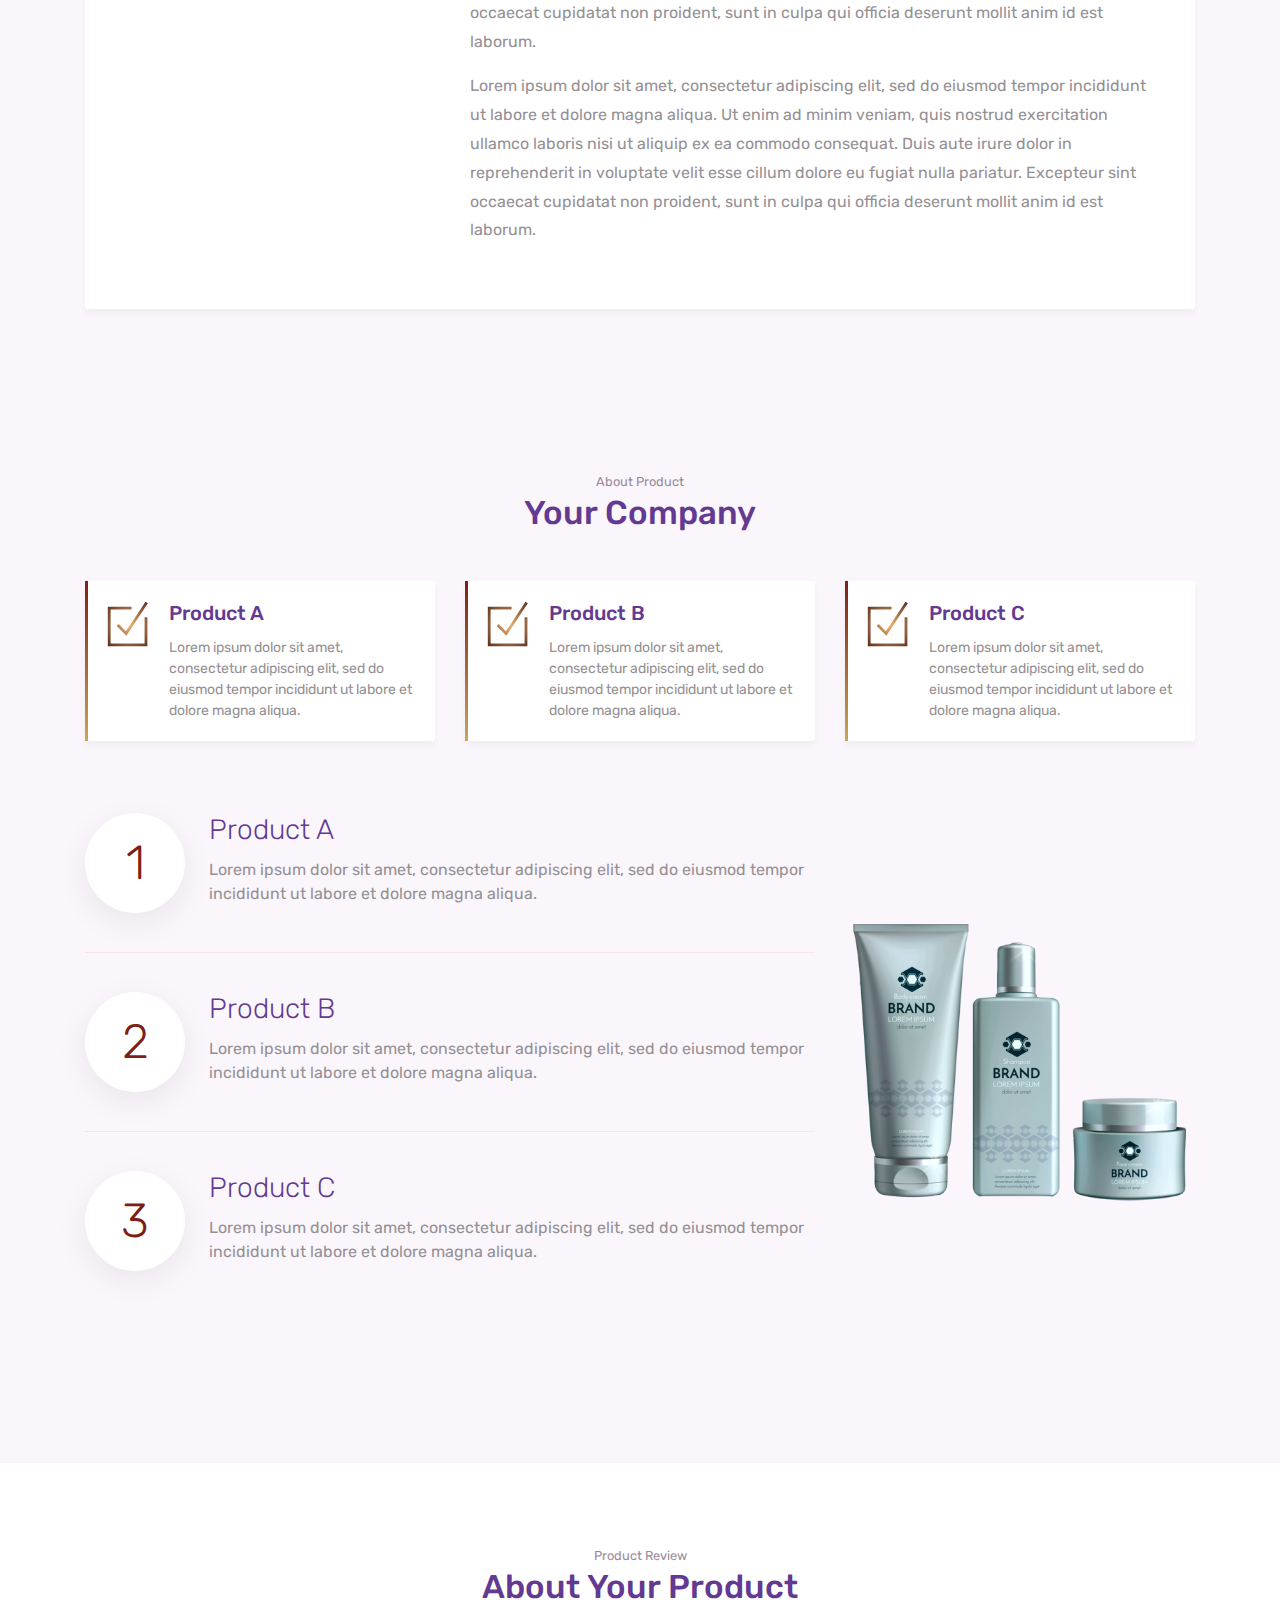
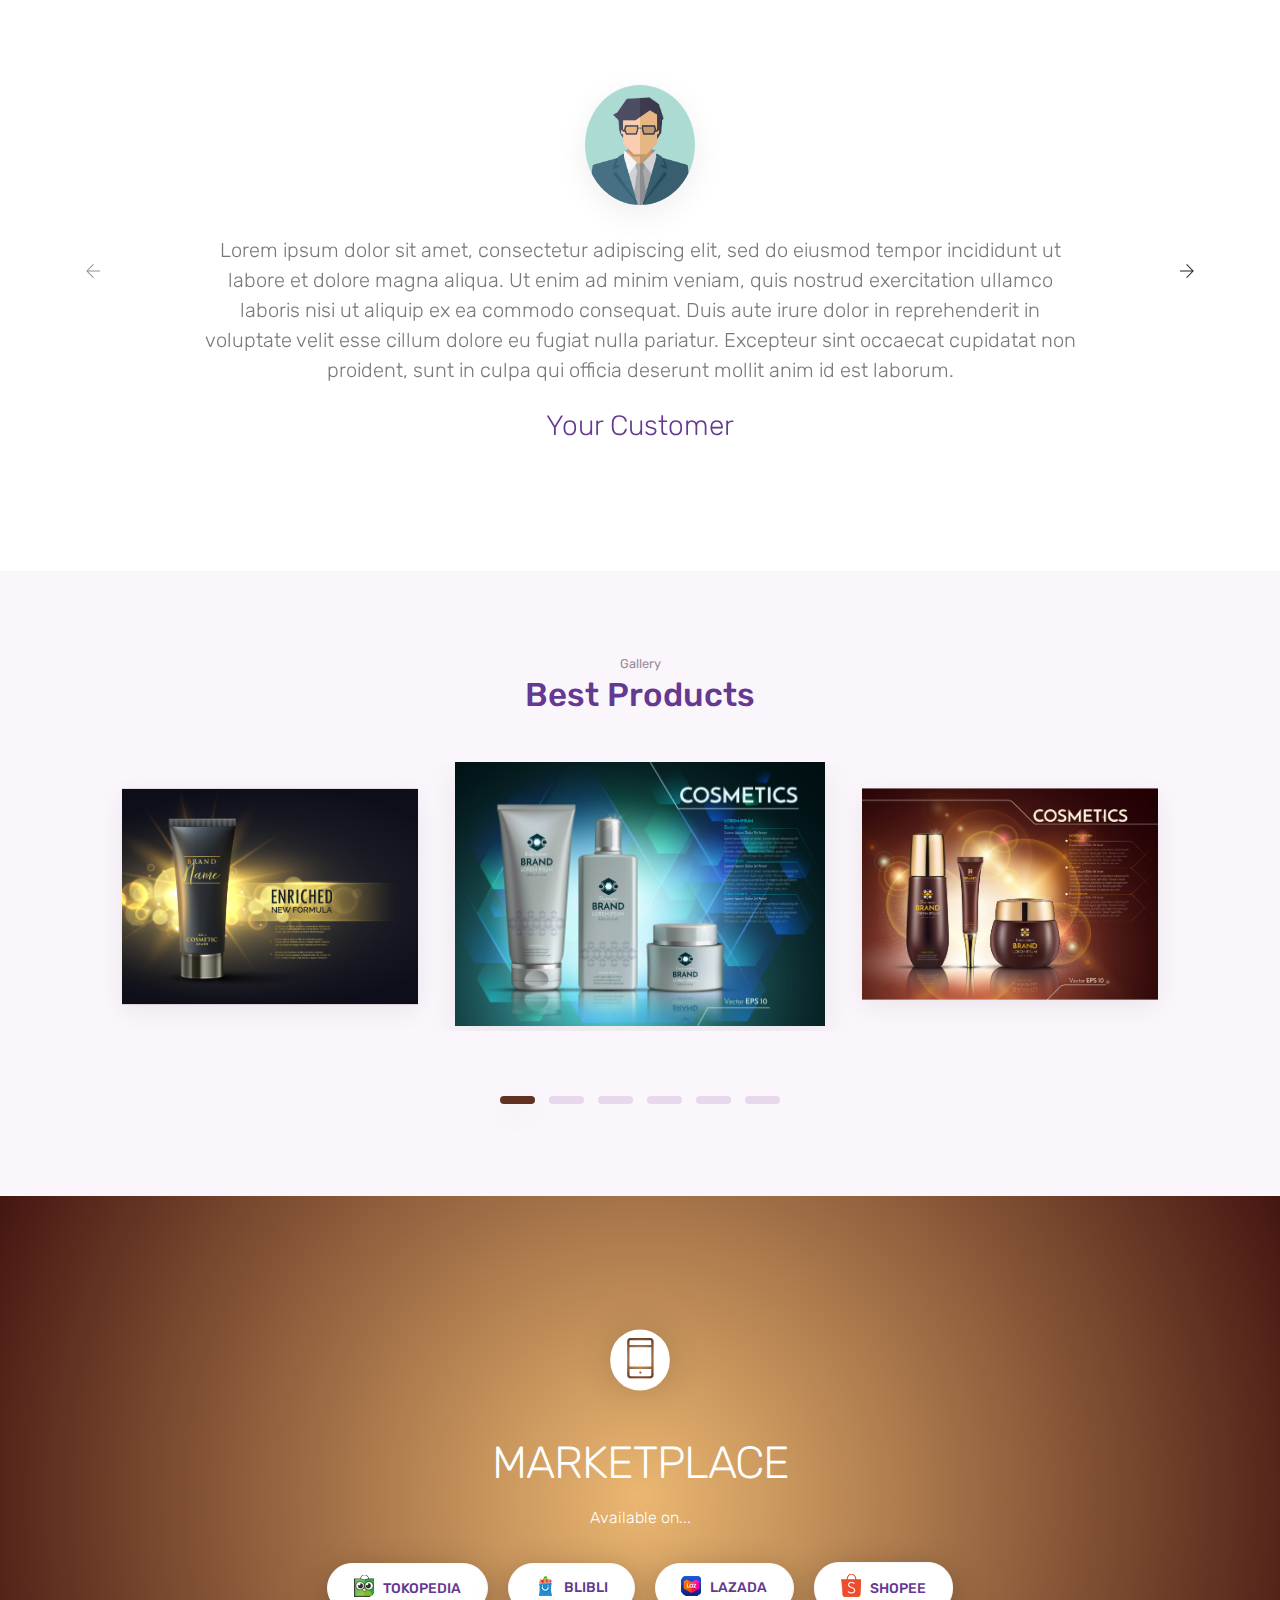
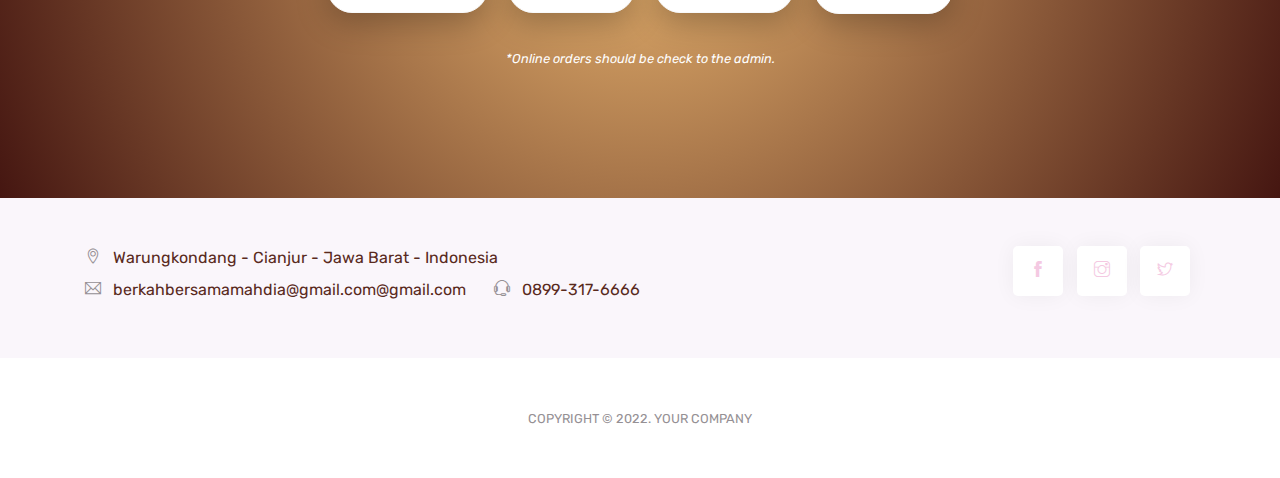
<file: template02.html>
<!doctype html>
<html lang="en">

<head>
    <title>Your Brand - Your Company</title>
    <!-- Required meta tags -->
    <meta charset="utf-8">
    <meta name="viewport" content="width=device-width, initial-scale=1, shrink-to-fit=no">
    <meta name="description" content="Your Brand - Your Company">
    <meta name="keywords" content="HTML5, bootstrap, mobile, app, landing, responsive, landingpage, website, developer, umkm, murah, keywords, keywords, keywords, keywords">
    
    <!-- Icon -->
    <link rel="icon" href="images/logo-ico.png" type="image/icon type">
    <!-- Font -->
    <link rel="dns-prefetch" href="//fonts.googleapis.com">
    <link href="https://fonts.googleapis.com/css?family=Rubik:300,400,500" rel="stylesheet">

    <!-- Bootstrap CSS -->
    <link rel="stylesheet" href="css/bootstrap-t.min.css">
    <!-- Themify Icons -->
    <link rel="stylesheet" href="css/themify-icons.css">
    <!-- Owl carousel -->
    <link rel="stylesheet" href="css/owl.carousel.min.css">
    <!-- Main css -->
    <link href="css/style02.css" rel="stylesheet">
</head>

<body data-spy="scroll" data-target="#navbar" data-offset="30">

    <!-- Nav Menu -->

    <div class="nav-menu fixed-top">
        <div class="container">
            <div class="row">
                <div class="col-md-12">
                    <nav class="navbar navbar-dark navbar-expand-lg">
                        <a class="navbar-brand" href="index.html"><img src="images/logo-ico.png" class="img-fluid" alt="logo"></a> <button class="navbar-toggler" type="button" data-toggle="collapse" data-target="#navbar" aria-controls="navbar" aria-expanded="false" aria-label="Toggle navigation"> <span class="navbar-toggler-icon"></span> </button>
                        <div class="collapse navbar-collapse" id="navbar">
                            <ul class="navbar-nav ml-auto">
                                <li class="nav-item"> <a class="nav-link active" href="index.html">HOME <span class="sr-only">(current)</span></a> </li>
                                <li class="nav-item"> <a class="nav-link" href="#features">FEATURES</a> </li>
                                <li class="nav-item"> <a class="nav-link" href="#profile">PROFILE</a> </li>
                                <li class="nav-item"> <a class="nav-link" href="#gallery">GALLERY</a> </li>
                                <!--li class="nav-item"> <a class="nav-link" href="#faq">FAQ</a> </li-->
                                <li class="nav-item"> <a class="nav-link" href="#marketplace">MARKETPLACE</a> </li>
                                <li class="nav-item"> <a class="nav-link" href="#contact">CONTACT</a> </li>
                                
                                <li class="nav-item"><a href="https://wa.me/+628993176666" target="_blank" class="btn my-3 my-sm-0 ml-lg-3"><img src="images/whatsapp-ico30.png"></a></li>
                                
                            </ul>
                        </div>
                    </nav>
                </div>
            </div>
        </div>
    </div>


    <header class="bg-gradient" id="home">
        <div class="container mt-5">
            <h1>YOUR BRAND</h1>
            <p class="tagline">Your Tagline</p>
            <h6>YOUR COMPANY</6>
        </div>
        <div class="img-holder mt-3"><img src="images/product-top02.png" alt="phone" class="img-fluid"></div>
    </header>

    <div class="section light-bg">

        <div class="container">
            <div class="img-gallery owl-carousel owl-theme">
                <img src="images/slide-021.jpg" alt="image">
                <img src="images/slide-022.jpg" alt="image">
                <img src="images/slide-023.jpg" alt="image">
				<img src="images/slide-021.jpg" alt="image">
                <img src="images/slide-022.jpg" alt="image">
                <img src="images/slide-023.jpg" alt="image">
            </div>
        </div>

    </div>
    <!-- // end .section -->
    <div class="section" id="features">

        <div class="container">
            <div class="row">
                <div class="col-lg-6">
                    <img src="images/product-mid02.png" alt="perspective phone" class="img-fluid">
                </div>
                <div class="col-lg-6">
                    <div class="box-icon"><span class="ti-crown gradient-fill ti-3x"></span></div>
                    <h2>About Your Brand</h2>   
                    <p class="mb-4">Lorem ipsum dolor sit amet, consectetur adipiscing elit, sed do eiusmod tempor incididunt ut labore et dolore magna aliqua. Ut enim ad minim veniam, quis nostrud exercitation ullamco laboris nisi ut aliquip ex ea commodo consequat. Duis aute irure dolor in reprehenderit in voluptate velit esse cillum dolore eu fugiat nulla pariatur. Excepteur sint occaecat cupidatat non proident, sunt in culpa qui officia deserunt mollit anim id est laborum.
                        <h6>LOREM IPSUM</h6>
                        <p>Lorem ipsum dolor sit amet, consectetur adipiscing elit, sed do eiusmod tempor incididunt ut labore et dolore magna aliqua. Ut enim ad minim veniam, quis nostrud exercitation ullamco laboris nisi ut aliquip ex ea commodo consequat. Duis aute irure dolor in reprehenderit in voluptate velit esse cillum dolore eu fugiat nulla pariatur. Excepteur sint occaecat cupidatat non proident, sunt in culpa qui officia deserunt mollit anim id est laborum.</p>
                        <h6>LOREM IPSUM</h6>
                        <p>Lorem ipsum dolor sit amet, consectetur adipiscing elit, sed do eiusmod tempor incididunt ut labore et dolore magna aliqua. Ut enim ad minim veniam, quis nostrud exercitation ullamco laboris nisi ut aliquip ex ea commodo consequat. Duis aute irure dolor in reprehenderit in voluptate velit esse cillum dolore eu fugiat nulla pariatur. Excepteur sint occaecat cupidatat non proident, sunt in culpa qui officia deserunt mollit anim id est laborum.</p>
                        <h6>LOREM IPSUM</h6>
                        <p>Lorem ipsum dolor sit amet, consectetur adipiscing elit, sed do eiusmod tempor incididunt ut labore et dolore magna aliqua. Ut enim ad minim veniam, quis nostrud exercitation ullamco laboris nisi ut aliquip ex ea commodo consequat. Duis aute irure dolor in reprehenderit in voluptate velit esse cillum dolore eu fugiat nulla pariatur. Excepteur sint occaecat cupidatat non proident, sunt in culpa qui officia deserunt mollit anim id est laborum.</p>
                      </p>
                      <br>
                    <!--a href="#video" class="btn btn-primary">Next..</a-->
                </div>
            </div>
        </div>

    </div>
    <!-- // end .section -->

    <div class="section light-bg" id="profile">
        <div class="container">
            <div class="section-title">
                <small>UMKM</small>
                <h3>Your Company</h3>
            </div>

            <ul class="nav nav-tabs nav-justified" role="tablist">
                <li class="nav-item">
                    <a class="nav-link active" data-toggle="tab" href="#history">History</a>
                </li>
                <li class="nav-item">
                    <a class="nav-link" data-toggle="tab" href="#background">Background</a>
                </li>
                <li class="nav-item">
                    <a class="nav-link" data-toggle="tab" href="#vision">Vision</a>
                </li>
                <li class="nav-item">
                    <a class="nav-link" data-toggle="tab" href="#mission">Mission</a>
                </li>
            </ul>
            <div class="tab-content">
                <div class="tab-pane fade show active" id="history">
                    <div class="d-flex flex-column flex-lg-row">
                        <img src="images/logo.png" alt="graphic" class="img-fluid rounded align-self-start mr-lg-5 mb-5 mb-lg-0">
                        <div>
                            <h2>History of Your Company</h2>
                            <p class="lead">Lorem ipsum dolor sit amet, consectetur adipiscing elit, sed do eiusmod tempor incididunt ut labore et dolore magna aliqua.</p>
                            <p>Ut enim ad minim veniam, quis nostrud exercitation ullamco laboris nisi ut aliquip ex ea commodo consequat.</p>
                            <p>Duis aute irure dolor in reprehenderit in voluptate velit esse cillum dolore eu fugiat nulla pariatur.</p>
                            <p>Excepteur sint occaecat cupidatat non proident, sunt in culpa qui officia deserunt mollit anim id est laborum.</p>
                            <p>Lorem ipsum dolor sit amet, consectetur adipiscing elit, sed do eiusmod tempor incididunt ut labore et dolore magna aliqua. Ut enim ad minim veniam, quis nostrud exercitation ullamco laboris nisi ut aliquip ex ea commodo consequat. Duis aute irure dolor in reprehenderit in voluptate velit esse cillum dolore eu fugiat nulla pariatur. Excepteur sint occaecat cupidatat non proident, sunt in culpa qui officia deserunt mollit anim id est laborum.</p>
                            <p>Lorem ipsum dolor sit amet, consectetur adipiscing elit, sed do eiusmod tempor incididunt ut labore et dolore magna aliqua. Ut enim ad minim veniam, quis nostrud exercitation ullamco laboris nisi ut aliquip ex ea commodo consequat. Duis aute irure dolor in reprehenderit in voluptate velit esse cillum dolore eu fugiat nulla pariatur. Excepteur sint occaecat cupidatat non proident, sunt in culpa qui officia deserunt mollit anim id est laborum.</p>
                        </div>
                    </div>
                </div>
                <div class="tab-pane fade" id="background">
                    <div class="d-flex flex-column flex-lg-row">
                        <img src="images/logo.png" alt="graphic" class="img-fluid rounded align-self-start mr-lg-5 mb-5 mb-lg-0">
                        <div>
                            <h2>Background of Your Company</h2>
                            <p class="lead">Lorem ipsum dolor sit amet, consectetur adipiscing elit, sed do eiusmod tempor incididunt ut labore et dolore magna aliqua.</p>
                            <p>Ut enim ad minim veniam, quis nostrud exercitation ullamco laboris nisi ut aliquip ex ea commodo consequat.</p>
                            <p>Duis aute irure dolor in reprehenderit in voluptate velit esse cillum dolore eu fugiat nulla pariatur.</p>
                            <p>Excepteur sint occaecat cupidatat non proident, sunt in culpa qui officia deserunt mollit anim id est laborum.</p>
                        </div>
                    </div>
                </div>
                <div class="tab-pane fade" id="vision">
                    <div class="d-flex flex-column flex-lg-row">
                        <img src="images/logo.png" alt="graphic" class="img-fluid rounded align-self-start mr-lg-5 mb-5 mb-lg-0">
                        <div>
                            <h2>Vision of Your Company</h2>
                            <p class="lead">Lorem ipsum dolor sit amet, consectetur adipiscing elit, sed do eiusmod tempor incididunt ut labore et dolore magna aliqua.</p>
                        </div>
                    </div>
                </div>
                <div class="tab-pane fade" id="mission">
                    <div class="d-flex flex-column flex-lg-row">
                        <img src="images/logo.png" alt="graphic" class="img-fluid rounded align-self-start mr-lg-5 mb-5 mb-lg-0">
                        <div>
                            <h2>Mission of Your Company</h2>
                            <p class="lead">Lorem ipsum dolor sit amet, consectetur adipiscing elit, sed do eiusmod tempor incididunt ut labore et dolore magna aliqua.</p>
                            <p>Ut enim ad minim veniam, quis nostrud exercitation ullamco laboris nisi ut aliquip ex ea commodo consequat.</p>
                            <p>Duis aute irure dolor in reprehenderit in voluptate velit esse cillum dolore eu fugiat nulla pariatur.</p>
                            <p>Excepteur sint occaecat cupidatat non proident, sunt in culpa qui officia deserunt mollit anim id est laborum.</p>
                            <p>Lorem ipsum dolor sit amet, consectetur adipiscing elit, sed do eiusmod tempor incididunt ut labore et dolore magna aliqua. Ut enim ad minim veniam, quis nostrud exercitation ullamco laboris nisi ut aliquip ex ea commodo consequat. Duis aute irure dolor in reprehenderit in voluptate velit esse cillum dolore eu fugiat nulla pariatur. Excepteur sint occaecat cupidatat non proident, sunt in culpa qui officia deserunt mollit anim id est laborum.</p>
                            <p>Lorem ipsum dolor sit amet, consectetur adipiscing elit, sed do eiusmod tempor incididunt ut labore et dolore magna aliqua. Ut enim ad minim veniam, quis nostrud exercitation ullamco laboris nisi ut aliquip ex ea commodo consequat. Duis aute irure dolor in reprehenderit in voluptate velit esse cillum dolore eu fugiat nulla pariatur. Excepteur sint occaecat cupidatat non proident, sunt in culpa qui officia deserunt mollit anim id est laborum.</p>
                            
                        </div>
                    </div>
                </div>
            </div>


        </div>
    </div>
    <!-- // end .section -->

    <!--div class="section" id="video">

        <div class="container">
            <div class="row">
                <div class="col-md-6">
                    <iframe width="480" height="280" src="https://www.youtube.com/embed/P_ufHe-aG6k" frameborder="0" allow="accelerometer; autoplay; clipboard-write; encrypted-media; gyroscope; picture-in-picture" allowfullscreen></iframe>
                </div>
                <div class="col-md-6 d-flex align-items-center">
                    <div>
                        <div class="box-icon"><span class="ti-medall gradient-fill ti-3x"></span></div>
                        <h2>About Your Brand</h2-->
                        <!-- <p class="mb-4">Xxxx xxxxxxxxxxx xxxxxxxxx xxxxxxx, xxxxxxxxxxxxx xxxx xxx xxxxxx xxxxx xxxxxx xxxxxx xxxxxxx xxxxx. Xxxx xxxxxxxxxxx xxxxxxxxx xxxxxxx, xxxxxxxxxxxxx xxxx xxx xxxxxx xxxxx xxxxxx xxxxxx xxxxxxx xxxxx. </p> -->
                        <!--a href="https://www.youtube.com/embed/P_ufHe-aG6k" class="btn btn-primary">Full video</a></div>
                </div>
            </div>

        </div>

    </div-->
    <!-- // end .section -->

    <div class="section light-bg">
        <div class="container">
            <div class="section-title">
                <small>About Product</small>
                <h3>Your Company</h3>
            </div>
            <div class="row">
                <div class="col-12 col-lg-4">
                    <div class="card features">
                        <div class="card-body">
                            <div class="media">
                                <span class="ti-check-box gradient-fill ti-3x mr-3"></span>
                                <div class="media-body">
                                    <h4 class="card-title">Product A</h4>
                                    <p class="card-text">Lorem ipsum dolor sit amet, consectetur adipiscing elit, sed do eiusmod tempor incididunt ut labore et dolore magna aliqua.</p>
                                </div>
                            </div>
                        </div>
                    </div>
                </div>
                <div class="col-12 col-lg-4">
                    <div class="card features">
                        <div class="card-body">
                            <div class="media">
                                <span class="ti-check-box gradient-fill ti-3x mr-3"></span>
                                <div class="media-body">
                                    <h4 class="card-title">Product B</h4>
                                    <p class="card-text">Lorem ipsum dolor sit amet, consectetur adipiscing elit, sed do eiusmod tempor incididunt ut labore et dolore magna aliqua.<br></p>
                                </div>
                            </div>
                        </div>
                    </div>
                </div>
                <div class="col-12 col-lg-4">
                    <div class="card features">
                        <div class="card-body">
                            <div class="media">
                                <span class="ti-check-box gradient-fill ti-3x mr-3"></span>
                                <div class="media-body">
                                    <h4 class="card-title">Product C</h4>
                                    <p class="card-text">Lorem ipsum dolor sit amet, consectetur adipiscing elit, sed do eiusmod tempor incididunt ut labore et dolore magna aliqua.</p>
                                </div>
                            </div>
                        </div>
                    </div>
                </div>
            </div>
        </div>

        <div class="container">
            <div class="row">
                <div class="col-md-8 d-flex align-items-center">
                    <ul class="list-unstyled ui-steps">
                        <li class="media">
                            <div class="circle-icon mr-4">1</div>
                            <div class="media-body">
                                <h5>Product A</h5>
                                <p>Lorem ipsum dolor sit amet, consectetur adipiscing elit, sed do eiusmod tempor incididunt ut labore et dolore magna aliqua.</p>
                            </div>
                        </li>
                        <li class="media my-4">
                            <div class="circle-icon mr-4">2</div>
                            <div class="media-body">
                                <h5>Product B</h5>
                                <p>Lorem ipsum dolor sit amet, consectetur adipiscing elit, sed do eiusmod tempor incididunt ut labore et dolore magna aliqua.</p>
                            </div>
                        </li>
                        <li class="media">
                            <div class="circle-icon mr-4">3</div>
                            <div class="media-body">
                                <h5>Product C</h5>
                                <p>Lorem ipsum dolor sit amet, consectetur adipiscing elit, sed do eiusmod tempor incididunt ut labore et dolore magna aliqua.</p>
                            </div>
                        </li>
                    </ul>
                </div>
                <div class="col-md-4">
                    <img src="images/product-mid02.png" alt="iphone" class="img-fluid">
                </div>

            </div>

        </div>

    </div>
    <!-- // end .section -->

    <div class="section">
        <div class="container">
            <div class="section-title">
                <small>Product Review</small>
                <h3>About Your Product</h3>
            </div>

            <div class="testimonials owl-carousel">
                <div class="testimonials-single">
                    <img src="images/man.png" alt="client" class="client-img">
                    <blockquote class="blockquote">Lorem ipsum dolor sit amet, consectetur adipiscing elit, sed do eiusmod tempor incididunt ut labore et dolore magna aliqua. Ut enim ad minim veniam, quis nostrud exercitation ullamco laboris nisi ut aliquip ex ea commodo consequat. Duis aute irure dolor in reprehenderit in voluptate velit esse cillum dolore eu fugiat nulla pariatur. Excepteur sint occaecat cupidatat non proident, sunt in culpa qui officia deserunt mollit anim id est laborum.</blockquote>
                    <h5 class="mt-4 mb-2">Your Customer</h5>
                    <p class="text-primary">Customer</p>
                </div>
                <div class="testimonials-single">
                    <img src="images/woman.png" alt="client" class="client-img">
                    <blockquote class="blockquote">Lorem ipsum dolor sit amet, consectetur adipiscing elit, sed do eiusmod tempor incididunt ut labore et dolore magna aliqua. Ut enim ad minim veniam, quis nostrud exercitation ullamco laboris nisi ut aliquip ex ea commodo consequat. Duis aute irure dolor in reprehenderit in voluptate velit esse cillum dolore eu fugiat nulla pariatur. Excepteur sint occaecat cupidatat non proident, sunt in culpa qui officia deserunt mollit anim id est laborum.</blockquote>
                    <h5 class="mt-4 mb-2">Your Customer</h5>
                    <p class="text-primary">Customer</p>
                </div>
				<div class="testimonials-single">
                    <img src="images/man.png" alt="client" class="client-img">
                    <blockquote class="blockquote">Lorem ipsum dolor sit amet, consectetur adipiscing elit, sed do eiusmod tempor incididunt ut labore et dolore magna aliqua. Ut enim ad minim veniam, quis nostrud exercitation ullamco laboris nisi ut aliquip ex ea commodo consequat. Duis aute irure dolor in reprehenderit in voluptate velit esse cillum dolore eu fugiat nulla pariatur. Excepteur sint occaecat cupidatat non proident, sunt in culpa qui officia deserunt mollit anim id est laborum.</blockquote>
                    <h5 class="mt-4 mb-2">Your Customer</h5>
                    <p class="text-primary">Customer</p>
                </div>
                <div class="testimonials-single">
                    <img src="images/woman.png" alt="client" class="client-img">
                    <blockquote class="blockquote">Lorem ipsum dolor sit amet, consectetur adipiscing elit, sed do eiusmod tempor incididunt ut labore et dolore magna aliqua. Ut enim ad minim veniam, quis nostrud exercitation ullamco laboris nisi ut aliquip ex ea commodo consequat. Duis aute irure dolor in reprehenderit in voluptate velit esse cillum dolore eu fugiat nulla pariatur. Excepteur sint occaecat cupidatat non proident, sunt in culpa qui officia deserunt mollit anim id est laborum.</blockquote>
                    <h5 class="mt-4 mb-2">Your Customer</h5>
                    <p class="text-primary">Customer</p>
                </div>
            </div>

        </div>

    </div>
    <!-- // end .section -->

    <div class="section light-bg" id="gallery">
        <div class="container">
            <div class="section-title">
                <small>Gallery</small>
                <h3>Best Products</h3>
            </div>

            <div class="img-gallery owl-carousel owl-theme">
                <img src="images/slide-021.jpg" alt="image">
                <img src="images/slide-022.jpg" alt="image">
                <img src="images/slide-023.jpg" alt="image">
				<img src="images/slide-021.jpg" alt="image">
                <img src="images/slide-022.jpg" alt="image">
                <img src="images/slide-023.jpg" alt="image">
            </div>

        </div>
        
    </div>
    <!-- // end .section -->

    <!--div class="section" id="faq">
        <div class="container">
            <div class="section-title">
                <small>FAQ</small>
                <h3>Frequently Asked Questions</h3>
            </div>

            <div class="row pt-4">
                <div class="col-md-6">
                    <h4 class="mb-3">Lorem Ipsum?</h4>
                    <p class="light-font mb-5">Lorem ipsum dolor sit amet, consectetur adipiscing elit, sed do eiusmod tempor incididunt ut labore et dolore magna aliqua. Ut enim ad minim veniam, quis nostrud exercitation ullamco laboris nisi ut aliquip ex ea commodo consequat. Duis aute irure dolor in reprehenderit in voluptate velit esse cillum dolore eu fugiat nulla pariatur. Excepteur sint occaecat cupidatat non proident, sunt in culpa qui officia deserunt mollit anim id est laborum. </p>
                    
                </div>
                <div class="col-md-6">
                    <h4 class="mb-3">Lorem Ipsum?</h4>
                    <p class="light-font mb-5">Lorem ipsum dolor sit amet, consectetur adipiscing elit, sed do eiusmod tempor incididunt ut labore et dolore magna aliqua. Ut enim ad minim veniam, quis nostrud exercitation ullamco laboris nisi ut aliquip ex ea commodo consequat. Duis aute irure dolor in reprehenderit in voluptate velit esse cillum dolore eu fugiat nulla pariatur. Excepteur sint occaecat cupidatat non proident, sunt in culpa qui officia deserunt mollit anim id est laborum. </p>
                    
                </div>
            </div>
        </div>

    </div-->
    <!-- // end .section -->

    <div class="section bg-gradient" id="marketplace">
        <div class="container">
            <div class="call-to-action">

                <div class="box-icon"><span class="ti-mobile gradient-fill ti-3x"></span></div>
                <h2>MARKETPLACE</h2>
                <p class="tagline">Available on...</p>
                <div class="my-4">
					<a href="https://tokopedia.com/" class="btn btn-light" target="_blank"><img src="images/top-ico.png" alt="icon"> Tokopedia</a>
                    <a href="https://www.blibli.com/" class="btn btn-light" target="_blank"><img src="images/bb-ico.png" alt="icon"> Blibli</a>
					<a href="https://lazada.com/" class="btn btn-light" target="_blank"><img src="images/laz-ico.png" alt="icon"> Lazada</a>
					<a href="https://shopee.com/" class="btn btn-light" target="_blank"><img src="images/sho-ico.png" alt="icon"> Shopee</a>
                </div>
                <p class="text-primary"><small><i>*Online orders should be check to the admin.</i></small></p>
            </div>
        </div>

    </div>
    <!-- // end .section -->

    <div class="light-bg py-5" id="contact">
        <div class="container">
            <div class="row">
                <div class="col-lg-8 text-center text-lg-left">
					<p class="mb-2"> <span class="ti-location-pin mr-2"></span> <a class="mr-4" href="https://www.google.co.id/maps/place/6%C2%B052'14.7%22S+107%C2%B005'49.7%22E/@-6.8707507,107.0960762,19z/data=!3m1!4b1!4m14!1m7!3m6!1s0x2e684dd2bb4eaa6d:0xa6d1c57b45db2f10!2sKec.+Warungkondang,+Kabupaten+Cianjur,+Jawa+Barat!3b1!8m2!3d-6.8707501!4d107.0971226!3m5!1s0x0:0xaeb8e59d19d572c7!7e2!8m2!3d-6.8707521!4d107.0971327" target="_blank"> Warungkondang - Cianjur - Jawa Barat - Indonesia</a></p>
                    <div class=" d-block d-sm-inline-block">
                        <p class="mb-2">
                            <span class="ti-email mr-2"></span> <a class="mr-4" href="mailto:berkahbersamamahdia@gmail.com@gmail.com">berkahbersamamahdia@gmail.com@gmail.com</a>
                        </p>
                    </div>
                    <div class="d-block d-sm-inline-block">
                        <p class="mb-0">
                            <span class="ti-headphone-alt mr-2"></span> <a href="tel:08993176666">0899-317-6666</a>
                        </p>
                    </div>

                </div>
                <div class="col-lg-4">
                    <div class="social-icons">
                        <a href="https://www.facebook.com/" target="_blank"><span class="ti-facebook"></span></a>
                        <a href="https://www.instagram.com/" target="_blank"><span class="ti-instagram"></span></a>
						<a href="https://www.twitter.com/" target="_blank"><span class="ti-twitter"></span></a>
                    </div>
                </div>
            </div>

        </div>

    </div>
    <!-- // end .section -->
    <footer class="my-5 text-center">
        <p class="mb-2"><small>COPYRIGHT © 2022. YOUR COMPANY</small></p>
    </footer>

    <!-- jQuery and Bootstrap -->
    <script src="js/jquery-3.2.1.min.js"></script>
    <script src="js/bootstrap.bundle.min.js"></script>
    <!-- Plugins JS -->
    <script src="js/owl.carousel.min.js"></script>
    <!-- Custom JS -->
    <script src="js/script.js"></script>

</body>

</html>
</file>
<file: css/themify-icons.css>
@font-face {
    font-family: 'themify';
    src: url('../fonts/themify.eot?-fvbane');
    src: url('../fonts/themify.eot?#iefix-fvbane') format('embedded-opentype'), url('../fonts/themify.woff?-fvbane') format('woff'), url('../fonts/themify.ttf?-fvbane') format('truetype'), url('../fonts/themify.svg?-fvbane#themify') format('svg');
    font-weight: normal;
    font-style: normal;
}

[class^="ti-"],
[class*=" ti-"] {
    font-family: 'themify';
    speak: none;
    font-style: normal;
    font-weight: normal;
    font-variant: normal;
    text-transform: none;
    line-height: 1;
    /* Better Font Rendering =========== */
    -webkit-font-smoothing: antialiased;
    -moz-osx-font-smoothing: grayscale;
}

.ti-wand:before {
    content: "\e600";
}

.ti-volume:before {
    content: "\e601";
}

.ti-user:before {
    content: "\e602";
}

.ti-unlock:before {
    content: "\e603";
}

.ti-unlink:before {
    content: "\e604";
}

.ti-trash:before {
    content: "\e605";
}

.ti-thought:before {
    content: "\e606";
}

.ti-target:before {
    content: "\e607";
}

.ti-tag:before {
    content: "\e608";
}

.ti-tablet:before {
    content: "\e609";
}

.ti-star:before {
    content: "\e60a";
}

.ti-spray:before {
    content: "\e60b";
}

.ti-signal:before {
    content: "\e60c";
}

.ti-shopping-cart:before {
    content: "\e60d";
}

.ti-shopping-cart-full:before {
    content: "\e60e";
}

.ti-settings:before {
    content: "\e60f";
}

.ti-search:before {
    content: "\e610";
}

.ti-zoom-in:before {
    content: "\e611";
}

.ti-zoom-out:before {
    content: "\e612";
}

.ti-cut:before {
    content: "\e613";
}

.ti-ruler:before {
    content: "\e614";
}

.ti-ruler-pencil:before {
    content: "\e615";
}

.ti-ruler-alt:before {
    content: "\e616";
}

.ti-bookmark:before {
    content: "\e617";
}

.ti-bookmark-alt:before {
    content: "\e618";
}

.ti-reload:before {
    content: "\e619";
}

.ti-plus:before {
    content: "\e61a";
}

.ti-pin:before {
    content: "\e61b";
}

.ti-pencil:before {
    content: "\e61c";
}

.ti-pencil-alt:before {
    content: "\e61d";
}

.ti-paint-roller:before {
    content: "\e61e";
}

.ti-paint-bucket:before {
    content: "\e61f";
}

.ti-na:before {
    content: "\e620";
}

.ti-mobile:before {
    content: "\e621";
}

.ti-minus:before {
    content: "\e622";
}

.ti-medall:before {
    content: "\e623";
}

.ti-medall-alt:before {
    content: "\e624";
}

.ti-marker:before {
    content: "\e625";
}

.ti-marker-alt:before {
    content: "\e626";
}

.ti-arrow-up:before {
    content: "\e627";
}

.ti-arrow-right:before {
    content: "\e628";
}

.ti-arrow-left:before {
    content: "\e629";
}

.ti-arrow-down:before {
    content: "\e62a";
}

.ti-lock:before {
    content: "\e62b";
}

.ti-location-arrow:before {
    content: "\e62c";
}

.ti-link:before {
    content: "\e62d";
}

.ti-layout:before {
    content: "\e62e";
}

.ti-layers:before {
    content: "\e62f";
}

.ti-layers-alt:before {
    content: "\e630";
}

.ti-key:before {
    content: "\e631";
}

.ti-import:before {
    content: "\e632";
}

.ti-image:before {
    content: "\e633";
}

.ti-heart:before {
    content: "\e634";
}

.ti-heart-broken:before {
    content: "\e635";
}

.ti-hand-stop:before {
    content: "\e636";
}

.ti-hand-open:before {
    content: "\e637";
}

.ti-hand-drag:before {
    content: "\e638";
}

.ti-folder:before {
    content: "\e639";
}

.ti-flag:before {
    content: "\e63a";
}

.ti-flag-alt:before {
    content: "\e63b";
}

.ti-flag-alt-2:before {
    content: "\e63c";
}

.ti-eye:before {
    content: "\e63d";
}

.ti-export:before {
    content: "\e63e";
}

.ti-exchange-vertical:before {
    content: "\e63f";
}

.ti-desktop:before {
    content: "\e640";
}

.ti-cup:before {
    content: "\e641";
}

.ti-crown:before {
    content: "\e642";
}

.ti-comments:before {
    content: "\e643";
}

.ti-comment:before {
    content: "\e644";
}

.ti-comment-alt:before {
    content: "\e645";
}

.ti-close:before {
    content: "\e646";
}

.ti-clip:before {
    content: "\e647";
}

.ti-angle-up:before {
    content: "\e648";
}

.ti-angle-right:before {
    content: "\e649";
}

.ti-angle-left:before {
    content: "\e64a";
}

.ti-angle-down:before {
    content: "\e64b";
}

.ti-check:before {
    content: "\e64c";
}

.ti-check-box:before {
    content: "\e64d";
}

.ti-camera:before {
    content: "\e64e";
}

.ti-announcement:before {
    content: "\e64f";
}

.ti-brush:before {
    content: "\e650";
}

.ti-briefcase:before {
    content: "\e651";
}

.ti-bolt:before {
    content: "\e652";
}

.ti-bolt-alt:before {
    content: "\e653";
}

.ti-blackboard:before {
    content: "\e654";
}

.ti-bag:before {
    content: "\e655";
}

.ti-move:before {
    content: "\e656";
}

.ti-arrows-vertical:before {
    content: "\e657";
}

.ti-arrows-horizontal:before {
    content: "\e658";
}

.ti-fullscreen:before {
    content: "\e659";
}

.ti-arrow-top-right:before {
    content: "\e65a";
}

.ti-arrow-top-left:before {
    content: "\e65b";
}

.ti-arrow-circle-up:before {
    content: "\e65c";
}

.ti-arrow-circle-right:before {
    content: "\e65d";
}

.ti-arrow-circle-left:before {
    content: "\e65e";
}

.ti-arrow-circle-down:before {
    content: "\e65f";
}

.ti-angle-double-up:before {
    content: "\e660";
}

.ti-angle-double-right:before {
    content: "\e661";
}

.ti-angle-double-left:before {
    content: "\e662";
}

.ti-angle-double-down:before {
    content: "\e663";
}

.ti-zip:before {
    content: "\e664";
}

.ti-world:before {
    content: "\e665";
}

.ti-wheelchair:before {
    content: "\e666";
}

.ti-view-list:before {
    content: "\e667";
}

.ti-view-list-alt:before {
    content: "\e668";
}

.ti-view-grid:before {
    content: "\e669";
}

.ti-uppercase:before {
    content: "\e66a";
}

.ti-upload:before {
    content: "\e66b";
}

.ti-underline:before {
    content: "\e66c";
}

.ti-truck:before {
    content: "\e66d";
}

.ti-timer:before {
    content: "\e66e";
}

.ti-ticket:before {
    content: "\e66f";
}

.ti-thumb-up:before {
    content: "\e670";
}

.ti-thumb-down:before {
    content: "\e671";
}

.ti-text:before {
    content: "\e672";
}

.ti-stats-up:before {
    content: "\e673";
}

.ti-stats-down:before {
    content: "\e674";
}

.ti-split-v:before {
    content: "\e675";
}

.ti-split-h:before {
    content: "\e676";
}

.ti-smallcap:before {
    content: "\e677";
}

.ti-shine:before {
    content: "\e678";
}

.ti-shift-right:before {
    content: "\e679";
}

.ti-shift-left:before {
    content: "\e67a";
}

.ti-shield:before {
    content: "\e67b";
}

.ti-notepad:before {
    content: "\e67c";
}

.ti-server:before {
    content: "\e67d";
}

.ti-quote-right:before {
    content: "\e67e";
}

.ti-quote-left:before {
    content: "\e67f";
}

.ti-pulse:before {
    content: "\e680";
}

.ti-printer:before {
    content: "\e681";
}

.ti-power-off:before {
    content: "\e682";
}

.ti-plug:before {
    content: "\e683";
}

.ti-pie-chart:before {
    content: "\e684";
}

.ti-paragraph:before {
    content: "\e685";
}

.ti-panel:before {
    content: "\e686";
}

.ti-package:before {
    content: "\e687";
}

.ti-music:before {
    content: "\e688";
}

.ti-music-alt:before {
    content: "\e689";
}

.ti-mouse:before {
    content: "\e68a";
}

.ti-mouse-alt:before {
    content: "\e68b";
}

.ti-money:before {
    content: "\e68c";
}

.ti-microphone:before {
    content: "\e68d";
}

.ti-menu:before {
    content: "\e68e";
}

.ti-menu-alt:before {
    content: "\e68f";
}

.ti-map:before {
    content: "\e690";
}

.ti-map-alt:before {
    content: "\e691";
}

.ti-loop:before {
    content: "\e692";
}

.ti-location-pin:before {
    content: "\e693";
}

.ti-list:before {
    content: "\e694";
}

.ti-light-bulb:before {
    content: "\e695";
}

.ti-Italic:before {
    content: "\e696";
}

.ti-info:before {
    content: "\e697";
}

.ti-infinite:before {
    content: "\e698";
}

.ti-id-badge:before {
    content: "\e699";
}

.ti-hummer:before {
    content: "\e69a";
}

.ti-home:before {
    content: "\e69b";
}

.ti-help:before {
    content: "\e69c";
}

.ti-headphone:before {
    content: "\e69d";
}

.ti-harddrives:before {
    content: "\e69e";
}

.ti-harddrive:before {
    content: "\e69f";
}

.ti-gift:before {
    content: "\e6a0";
}

.ti-game:before {
    content: "\e6a1";
}

.ti-filter:before {
    content: "\e6a2";
}

.ti-files:before {
    content: "\e6a3";
}

.ti-file:before {
    content: "\e6a4";
}

.ti-eraser:before {
    content: "\e6a5";
}

.ti-envelope:before {
    content: "\e6a6";
}

.ti-download:before {
    content: "\e6a7";
}

.ti-direction:before {
    content: "\e6a8";
}

.ti-direction-alt:before {
    content: "\e6a9";
}

.ti-dashboard:before {
    content: "\e6aa";
}

.ti-control-stop:before {
    content: "\e6ab";
}

.ti-control-shuffle:before {
    content: "\e6ac";
}

.ti-control-play:before {
    content: "\e6ad";
}

.ti-control-pause:before {
    content: "\e6ae";
}

.ti-control-forward:before {
    content: "\e6af";
}

.ti-control-backward:before {
    content: "\e6b0";
}

.ti-cloud:before {
    content: "\e6b1";
}

.ti-cloud-up:before {
    content: "\e6b2";
}

.ti-cloud-down:before {
    content: "\e6b3";
}

.ti-clipboard:before {
    content: "\e6b4";
}

.ti-car:before {
    content: "\e6b5";
}

.ti-calendar:before {
    content: "\e6b6";
}

.ti-book:before {
    content: "\e6b7";
}

.ti-bell:before {
    content: "\e6b8";
}

.ti-basketball:before {
    content: "\e6b9";
}

.ti-bar-chart:before {
    content: "\e6ba";
}

.ti-bar-chart-alt:before {
    content: "\e6bb";
}

.ti-back-right:before {
    content: "\e6bc";
}

.ti-back-left:before {
    content: "\e6bd";
}

.ti-arrows-corner:before {
    content: "\e6be";
}

.ti-archive:before {
    content: "\e6bf";
}

.ti-anchor:before {
    content: "\e6c0";
}

.ti-align-right:before {
    content: "\e6c1";
}

.ti-align-left:before {
    content: "\e6c2";
}

.ti-align-justify:before {
    content: "\e6c3";
}

.ti-align-center:before {
    content: "\e6c4";
}

.ti-alert:before {
    content: "\e6c5";
}

.ti-alarm-clock:before {
    content: "\e6c6";
}

.ti-agenda:before {
    content: "\e6c7";
}

.ti-write:before {
    content: "\e6c8";
}

.ti-window:before {
    content: "\e6c9";
}

.ti-widgetized:before {
    content: "\e6ca";
}

.ti-widget:before {
    content: "\e6cb";
}

.ti-widget-alt:before {
    content: "\e6cc";
}

.ti-wallet:before {
    content: "\e6cd";
}

.ti-video-clapper:before {
    content: "\e6ce";
}

.ti-video-camera:before {
    content: "\e6cf";
}

.ti-vector:before {
    content: "\e6d0";
}

.ti-themify-logo:before {
    content: "\e6d1";
}

.ti-themify-favicon:before {
    content: "\e6d2";
}

.ti-themify-favicon-alt:before {
    content: "\e6d3";
}

.ti-support:before {
    content: "\e6d4";
}

.ti-stamp:before {
    content: "\e6d5";
}

.ti-split-v-alt:before {
    content: "\e6d6";
}

.ti-slice:before {
    content: "\e6d7";
}

.ti-shortcode:before {
    content: "\e6d8";
}

.ti-shift-right-alt:before {
    content: "\e6d9";
}

.ti-shift-left-alt:before {
    content: "\e6da";
}

.ti-ruler-alt-2:before {
    content: "\e6db";
}

.ti-receipt:before {
    content: "\e6dc";
}

.ti-pin2:before {
    content: "\e6dd";
}

.ti-pin-alt:before {
    content: "\e6de";
}

.ti-pencil-alt2:before {
    content: "\e6df";
}

.ti-palette:before {
    content: "\e6e0";
}

.ti-more:before {
    content: "\e6e1";
}

.ti-more-alt:before {
    content: "\e6e2";
}

.ti-microphone-alt:before {
    content: "\e6e3";
}

.ti-magnet:before {
    content: "\e6e4";
}

.ti-line-double:before {
    content: "\e6e5";
}

.ti-line-dotted:before {
    content: "\e6e6";
}

.ti-line-dashed:before {
    content: "\e6e7";
}

.ti-layout-width-full:before {
    content: "\e6e8";
}

.ti-layout-width-default:before {
    content: "\e6e9";
}

.ti-layout-width-default-alt:before {
    content: "\e6ea";
}

.ti-layout-tab:before {
    content: "\e6eb";
}

.ti-layout-tab-window:before {
    content: "\e6ec";
}

.ti-layout-tab-v:before {
    content: "\e6ed";
}

.ti-layout-tab-min:before {
    content: "\e6ee";
}

.ti-layout-slider:before {
    content: "\e6ef";
}

.ti-layout-slider-alt:before {
    content: "\e6f0";
}

.ti-layout-sidebar-right:before {
    content: "\e6f1";
}

.ti-layout-sidebar-none:before {
    content: "\e6f2";
}

.ti-layout-sidebar-left:before {
    content: "\e6f3";
}

.ti-layout-placeholder:before {
    content: "\e6f4";
}

.ti-layout-menu:before {
    content: "\e6f5";
}

.ti-layout-menu-v:before {
    content: "\e6f6";
}

.ti-layout-menu-separated:before {
    content: "\e6f7";
}

.ti-layout-menu-full:before {
    content: "\e6f8";
}

.ti-layout-media-right-alt:before {
    content: "\e6f9";
}

.ti-layout-media-right:before {
    content: "\e6fa";
}

.ti-layout-media-overlay:before {
    content: "\e6fb";
}

.ti-layout-media-overlay-alt:before {
    content: "\e6fc";
}

.ti-layout-media-overlay-alt-2:before {
    content: "\e6fd";
}

.ti-layout-media-left-alt:before {
    content: "\e6fe";
}

.ti-layout-media-left:before {
    content: "\e6ff";
}

.ti-layout-media-center-alt:before {
    content: "\e700";
}

.ti-layout-media-center:before {
    content: "\e701";
}

.ti-layout-list-thumb:before {
    content: "\e702";
}

.ti-layout-list-thumb-alt:before {
    content: "\e703";
}

.ti-layout-list-post:before {
    content: "\e704";
}

.ti-layout-list-large-image:before {
    content: "\e705";
}

.ti-layout-line-solid:before {
    content: "\e706";
}

.ti-layout-grid4:before {
    content: "\e707";
}

.ti-layout-grid3:before {
    content: "\e708";
}

.ti-layout-grid2:before {
    content: "\e709";
}

.ti-layout-grid2-thumb:before {
    content: "\e70a";
}

.ti-layout-cta-right:before {
    content: "\e70b";
}

.ti-layout-cta-left:before {
    content: "\e70c";
}

.ti-layout-cta-center:before {
    content: "\e70d";
}

.ti-layout-cta-btn-right:before {
    content: "\e70e";
}

.ti-layout-cta-btn-left:before {
    content: "\e70f";
}

.ti-layout-column4:before {
    content: "\e710";
}

.ti-layout-column3:before {
    content: "\e711";
}

.ti-layout-column2:before {
    content: "\e712";
}

.ti-layout-accordion-separated:before {
    content: "\e713";
}

.ti-layout-accordion-merged:before {
    content: "\e714";
}

.ti-layout-accordion-list:before {
    content: "\e715";
}

.ti-ink-pen:before {
    content: "\e716";
}

.ti-info-alt:before {
    content: "\e717";
}

.ti-help-alt:before {
    content: "\e718";
}

.ti-headphone-alt:before {
    content: "\e719";
}

.ti-hand-point-up:before {
    content: "\e71a";
}

.ti-hand-point-right:before {
    content: "\e71b";
}

.ti-hand-point-left:before {
    content: "\e71c";
}

.ti-hand-point-down:before {
    content: "\e71d";
}

.ti-gallery:before {
    content: "\e71e";
}

.ti-face-smile:before {
    content: "\e71f";
}

.ti-face-sad:before {
    content: "\e720";
}

.ti-credit-card:before {
    content: "\e721";
}

.ti-control-skip-forward:before {
    content: "\e722";
}

.ti-control-skip-backward:before {
    content: "\e723";
}

.ti-control-record:before {
    content: "\e724";
}

.ti-control-eject:before {
    content: "\e725";
}

.ti-comments-smiley:before {
    content: "\e726";
}

.ti-brush-alt:before {
    content: "\e727";
}

.ti-youtube:before {
    content: "\e728";
}

.ti-vimeo:before {
    content: "\e729";
}

.ti-twitter:before {
    content: "\e72a";
}

.ti-time:before {
    content: "\e72b";
}

.ti-tumblr:before {
    content: "\e72c";
}

.ti-skype:before {
    content: "\e72d";
}

.ti-share:before {
    content: "\e72e";
}

.ti-share-alt:before {
    content: "\e72f";
}

.ti-rocket:before {
    content: "\e730";
}

.ti-pinterest:before {
    content: "\e731";
}

.ti-new-window:before {
    content: "\e732";
}

.ti-microsoft:before {
    content: "\e733";
}

.ti-list-ol:before {
    content: "\e734";
}

.ti-linkedin:before {
    content: "\e735";
}

.ti-layout-sidebar-2:before {
    content: "\e736";
}

.ti-layout-grid4-alt:before {
    content: "\e737";
}

.ti-layout-grid3-alt:before {
    content: "\e738";
}

.ti-layout-grid2-alt:before {
    content: "\e739";
}

.ti-layout-column4-alt:before {
    content: "\e73a";
}

.ti-layout-column3-alt:before {
    content: "\e73b";
}

.ti-layout-column2-alt:before {
    content: "\e73c";
}

.ti-instagram:before {
    content: "\e73d";
}

.ti-google:before {
    content: "\e73e";
}

.ti-github:before {
    content: "\e73f";
}

.ti-flickr:before {
    content: "\e740";
}

.ti-facebook:before {
    content: "\e741";
}

.ti-dropbox:before {
    content: "\e742";
}

.ti-dribbble:before {
    content: "\e743";
}

.ti-apple:before {
    content: "\e744";
}

.ti-android:before {
    content: "\e745";
}

.ti-save:before {
    content: "\e746";
}

.ti-save-alt:before {
    content: "\e747";
}

.ti-yahoo:before {
    content: "\e748";
}

.ti-wordpress:before {
    content: "\e749";
}

.ti-vimeo-alt:before {
    content: "\e74a";
}

.ti-twitter-alt:before {
    content: "\e74b";
}

.ti-tumblr-alt:before {
    content: "\e74c";
}

.ti-trello:before {
    content: "\e74d";
}

.ti-stack-overflow:before {
    content: "\e74e";
}

.ti-soundcloud:before {
    content: "\e74f";
}

.ti-sharethis:before {
    content: "\e750";
}

.ti-sharethis-alt:before {
    content: "\e751";
}

.ti-reddit:before {
    content: "\e752";
}

.ti-pinterest-alt:before {
    content: "\e753";
}

.ti-microsoft-alt:before {
    content: "\e754";
}

.ti-linux:before {
    content: "\e755";
}

.ti-jsfiddle:before {
    content: "\e756";
}

.ti-joomla:before {
    content: "\e757";
}

.ti-html5:before {
    content: "\e758";
}

.ti-flickr-alt:before {
    content: "\e759";
}

.ti-email:before {
    content: "\e75a";
}

.ti-drupal:before {
    content: "\e75b";
}

.ti-dropbox-alt:before {
    content: "\e75c";
}

.ti-css3:before {
    content: "\e75d";
}

.ti-rss:before {
    content: "\e75e";
}

.ti-rss-alt:before {
    content: "\e75f";
}

.ti-lg {
    font-size: 1.33333333em;
    line-height: 0.75em;
    vertical-align: -15%;
}

.ti-2x {
    font-size: 2em;
}

.ti-3x {
    font-size: 3em;
}

.ti-4x {
    font-size: 4em;
}

.ti-5x {
    font-size: 5em;
}
</file>
<file: css/style.css>
@charset "UTF-8";


/*------------------------
[TABLE OF CONTENTS]
    
1. GLOBAL STYLES
2. NAVBAR
3. HERO
4. TABS
5. TESTIMONIALS
6. IMAGE GALLERY
7. PRICING
8. CALL TO ACTION
9. FOOTER

------------------------*/


/* GLOBAL
----------------------*/

body {
    font-family: 'Rubik', sans-serif;
    position: relative;
}

a {
    /*color: #e38cb7;*/
	color: #ffa500;
}

a:hover,
a:focus {
    color: #ed5c1b;
}

h1 {
    font-size: 60px;
    font-weight: 300;
    letter-spacing: -1px;
    /* margin-bottom: 1.5rem; */
}

h2 {
    font-size: 45px;
    font-weight: 300;
    color: #633991;
    letter-spacing: -1px;
    margin-bottom: 1rem;
}

h3 {
    color: #633991;
    font-size: 33px;
    font-weight: 500;
}

h4 {
    font-size: 20px;
    font-weight: 500;
    color: #633991;
}

h5 {
    font-size: 28px;
    font-weight: 300;
    color: #633991;
    margin-bottom: 0.7rem;
}

p {
    color: #959094;
}

p.lead {
    /*color: #e38cb7;*/
	color: #959094;
}

.text-primary {
    /*color: #e38cb7 !important;*/
	color: #fff !important;
}

.light-font {
    font-weight: 300;
}

.btn {
    font-size: 12px;
    font-weight: 400;
    text-transform: uppercase;
    padding: 0.375rem 1.35rem;
    transition: all 0.3s ease;
}

.btn-outline-light:hover {
    color: #d6619c;
}

.btn-primary {
    border-radius: 3px;
    /*background-image: -moz-linear-gradient( 122deg, #7c1f17 0%, #c8a755 100%);
    background-image: -webkit-linear-gradient( 122deg, #7c1f17 0%, #c8a755 100%);
    background-image: -ms-linear-gradient( 122deg, #7c1f17 0%, #c8a755 100%);
    background-image: linear-gradient( 122deg, #7c1f17 0%, #c8a755 100%);*/
	/* ff 3.6+ */
    background:-moz-linear-gradient(122deg, rgba(69, 22, 17, 1) 0%, rgba(235, 183, 113, 1) 100%); 

    /* safari 5.1+,chrome 10+ */
    background:-webkit-linear-gradient(122deg, rgba(69, 22, 17, 1) 0%, rgba(235, 183, 113, 1) 100%);

    /* opera 11.10+ */
    background:-o-linear-gradient(122deg, rgba(69, 22, 17, 1) 0%, rgba(235, 183, 113, 1) 100%);

    /* ie 6-9 */
    filter: progid:DXImageTransform.Microsoft.gradient( startColorstr='#90C600', endColorstr='#517700', GradientType=0 );

    /* ie 10+ */
    background:-ms-linear-gradient(122deg, rgba(69, 22, 17, 1) 0%, rgba(235, 183, 113, 1) 100%);

    /* global 94%+ browsers support */
    background:linear-gradient(122deg, rgba(69, 22, 17, 1) 0%, rgba(235, 183, 113, 1) 100%);
    box-shadow: 0px 9px 32px 0px rgba(0, 0, 0, 0.2);
    font-weight: 500;
    padding: 0.6rem 2rem;
    border: 0;
}

.btn-primary:hover,
.btn-primary:focus,
.btn-primary:active,
.btn-primary:not([disabled]):not(.disabled).active,
.btn-primary:not([disabled]):not(.disabled):active,
.show>.btn-primary.dropdown-toggle {
    /*background-image: linear-gradient( 122deg, #c8a755 0%, #7c1f17 100%);*/
	background:linear-gradient(122deg, rgba(235, 183, 113, 1) 0%, rgba(69, 22, 17, 1) 100%);
    box-shadow: 0px 9px 32px 0px rgba(0, 0, 0, 0.3);
    color: #FFF;
}

.btn-light {
    border-radius: 25px;
    background: #FFF;
    box-shadow: 0px 9px 32px 0px rgba(0, 0, 0, 0.26);
    font-size: 14px;
    font-weight: 500;
    color: #633991;
    margin: 0.5rem;
    padding: 0.7rem 1.6rem;
    line-height: 1.8;
}

.btn-group-lg>.btn,
.btn-lg {
    padding: 0.8rem 1rem;
    font-size: 15px;
}

.light-bg {
    background-color: #101010;
}

.section {
    padding: 80px 0;
}

.section-title {
    text-align: center;
    margin-bottom: 3rem;
}

.section-title small {
    color: #998a9b;
}

@media (max-width:767px) {
    h1 {
        font-size: 40px;
    }
    h2 {
        font-size: 30px;
    }
}


/* NAVBAR
----------------------*/

.nav-menu {
    padding: 1rem 0;
    transition: all 0.3s ease;
}

.nav-menu.is-scrolling,
.nav-menu.menu-is-open {
    background-color: transparent;  
}

.nav-menu.is-scrolling {
    padding: 0;
}

.navbar-nav .nav-link {
    position: relative;
}

@media (min-width: 992px) {
    .navbar-expand-lg .navbar-nav .nav-link {
        padding-right: 1rem;
        padding-left: 1rem;
        font-size: 14px;
    }
    .navbar-nav>.nav-item>.nav-link.active:after {
        content: "";
        border-bottom: 2px solid #18b025;
        left: 1rem;
        right: 1rem;
        bottom: 5px;
        height: 1px;
        position: absolute;
    }
}

@media (max-width:991px) {
    .navbar-nav.is-scrolling {
        padding-bottom: 1rem;
    }
    .navbar-nav .nav-item {
        text-align: center;
    }
}


/* HERO
----------------------*/

header {
    padding: 100px 0 0;
    text-align: center;
    color: #FFF;
}

.bg-gradient {
    background-image:url(../images/bg.jpg);
}

.bg-image {
    background-image: url(../images/background.jpg);
    background-repeat: no-repeat;
    background-position: center;
    background-size: cover;
    /* opacity: 80%; */
}

.tagline {
    font-size: 23px;
    font-weight: 300;
	color: #FFF;
    max-width: 800px;
    margin: 0 auto;
}

.img-holder {
    height: 0;
    padding-bottom: 33%;
    overflow: hidden;
}

@media (max-width:1200px) {
    .img-holder {
        padding-bottom: 50%;
    }
}

@media (max-width:767px) {
    .tagline {
        font-size: 17px;
    }
    .img-holder {
        padding-bottom: 100%;
    }
}


/* FEATURES
----------------------*/

.gradient-fill:before {
    color: #c8a755;
    /*background: -moz-linear-gradient(top, #7c1f17 0%, #c8a755 100%);
    background: -webkit-linear-gradient(top, #7c1f17 0%, #c8a755 100%);
    background: linear-gradient(to bottom, #7c1f17 0%, #c8a755 100%);*/
	background:#ffa500;	
    -webkit-background-clip: text;
    background-clip: text;
    -webkit-text-fill-color: transparent;
}

.card.features {
    border: 0;
    border-radius: 3px;
    box-shadow: 0px 5px 7px 0px rgba(0, 0, 0, 0.04);
    transition: all 0.3s ease;
	padding: 40px 20px 40px 20px;
    position: relative;
    /*bottom: 120px;*/
}

@media (max-width:991px) {
    .card.features {
        margin-bottom: 2rem;
    }
    [class^="col-"]:last-child .card.features {
        margin-bottom: 0;
    }
}

.card.features:before {
    content: "";
    position: absolute;
    width: 3px;
    color: #c8a755;
    background: #ffa500;    
    top: 0;
    bottom: 0;
    left: 0;
}

.card-text {
    font-size: 14px;
}

.card.features:hover {
    transform: translateY(-3px);
    -moz-box-shadow: 0px 5px 30px 0px rgba(0, 0, 0, 0.08);
    -webkit-box-shadow: 0px 5px 30px 0px rgba(0, 0, 0, 0.08);
    box-shadow: 0px 5px 30px 0px rgba(0, 0, 0, 0.08);
}

.box-icon {
    box-shadow: 0px 0px 43px 0px rgba(0, 0, 0, 0.14);
    padding: 10px;
    width: 70px;
    border-radius: 50px;
    margin-bottom: 1.5rem;
    background-color: #FFF;
}

.circle-icon {
    box-shadow: 0px 9px 32px 0px rgba(0, 0, 0, 0.07);
    padding: 10px;
    width: 100px;
    height: 100px;
    border-radius: 50%;
    margin-bottom: 1.5rem;
    background-color: #FFF;
    color: #7c1f17;
    font-size: 48px;
    text-align: center;
    line-height: 80px;
    font-weight: 300;
    transition: all 0.3s ease;
}

@media (max-width:992px) {
    .circle-icon {
        width: 70px;
        height: 70px;
        font-size: 28px;
        line-height: 50px;
    }
}

.ui-steps li:hover .circle-icon {
    /*background-image: -moz-linear-gradient( 122deg, #7c1f17 0%, #c8a755 100%);
    background-image: -webkit-linear-gradient( 122deg, #7c1f17 0%, #c8a755 100%);
    background-image: -ms-linear-gradient( 122deg, #7c1f17 0%, #c8a755 100%);
    background-image: linear-gradient( 122deg, #7c1f17 0%, #c8a755 100%);*/
	/* ff 3.6+ */
    background:-moz-linear-gradient(90deg, rgba(235, 183, 113, 1) 0%, rgba(69, 22, 17, 1) 100%); 

    /* safari 5.1+,chrome 10+ */
    background:-webkit-linear-gradient(90deg, rgba(235, 183, 113, 1) 0%, rgba(69, 22, 17, 1) 100%);

    /* opera 11.10+ */
    background:-o-linear-gradient(90deg, rgba(235, 183, 113, 1) 0%, rgba(69, 22, 17, 1) 100%);

    /* ie 6-9 */
    filter: progid:DXImageTransform.Microsoft.gradient( startColorstr='#90C600', endColorstr='#517700', GradientType=0 );

    /* ie 10+ */
    background:-ms-linear-gradient(90deg, rgba(235, 183, 113, 1) 0%, rgba(69, 22, 17, 1) 100%);

    /* global 94%+ browsers support */
    background:linear-gradient(90deg, rgba(235, 183, 113, 1) 0%, rgba(69, 22, 17, 1) 100%);
    box-shadow: 0px 9px 32px 0px rgba(0, 0, 0, 0.09);
    color: #FFF;
}

.ui-steps li {
    padding: 15px 0;
}

.ui-steps li:not(:last-child) {
    border-bottom: 1px solid #f8e3f0;
}

.perspective-phone {
    position: relative;
    z-index: -1;
}

@media (min-width:992px) {
    .perspective-phone {
        margin-top: -150px;
    }
}


/*  TABS
----------------------*/

.tab-content {
    border-bottom-right-radius: 3px;
    border-bottom-left-radius: 3px;
    background-color: #FFF;
    box-shadow: 0px 5px 7px 0px rgba(0, 0, 0, 0.04);
    padding: 3rem;
}

@media (max-width:992px) {
    .tab-content {
        padding: 1.5rem;
    }
}

.tab-content p {
    line-height: 1.8;
}

.tab-content h2 {
    margin-bottom: 0.5rem;
}

.nav-tabs {
    border-bottom: 0;
}

.nav-tabs .nav-item .nav-link,
.nav-tabs .nav-link:focus,
.nav-tabs .nav-link:hover {
    padding: 1rem 1rem;
    border-color: #faf6fb #faf6fb #FFF;
    font-size: 19px;
    color: #b5a4c8;
    background: #f5eff7;
}

.nav-tabs .nav-link.active {
    background: #FFF;
    border-top-width: 3px;
    border-color: #18b025 #faf6fb #FFF;
    color: #633991;
}


/*  TESTIMONIALS
----------------------*/

.owl-carousel .owl-item img.client-img {
    width: 110px;
    margin: 30px auto;
    border-radius: 50%;
    box-shadow: 0px 9px 32px 0px rgba(0, 0, 0, 0.07);
}

.testimonials-single {
    text-align: center;
    max-width: 80%;
    margin: 0 auto;
}

.blockquote {
    color: #7a767a;
    font-weight: 300;
}

.owl-next.disabled,
.owl-prev.disabled {
    opacity: 0.5;
}

.owl-prev,
.owl-next {
    position: absolute;
    top: 50%;
    transform: translateY(-50%);
}

.owl-prev {
    left: 0;
}

.owl-next {
    right: 0;
}

.owl-theme .owl-nav.disabled+.owl-dots {
    margin-top: 60px;
}

.owl-theme .owl-dots .owl-dot span {
    background: #e7d9eb;
    width: 35px;
    height: 8px;
    border-radius: 10px;
    transition: all 0.3s ease-in;
}

.owl-theme .owl-dots .owl-dot:hover span {
    /*background: #ff487e;*/
	background: #ffa500;
}

.owl-theme .owl-dots .owl-dot.active span {
    /*background: #ff487e;*/
	background: #ffa500;
    box-shadow: 0px 9px 32px 0px rgba(0, 0, 0, 0.07);
}


/*  IMAGE GALLERY
----------------------*/

.img-gallery .owl-item {
    box-shadow: 0px 9px 32px 0px rgba(0, 0, 0, 0.07);
    transform: scale(0.8);
    transition: all 0.3s ease-in;
}

.img-gallery .owl-item.center {
    transform: scale(1);
}


/*  PRICING
----------------------*/

@media (max-width:992px) {
    .card-deck {
        -ms-flex-direction: column;
        flex-direction: column;
    }
    .card-deck .card {
        margin-bottom: 15px;
    }
}

.card.pricing {
    border: 1px solid #f1eef1;
}

.card.pricing.popular {
    border-top-width: 3px;
    border-color: #ce75b4 #faf6fb #FFF;
    box-shadow: 0px 12px 59px 0px rgba(36, 7, 31, 0.11);
    color: #633991;
}

.card.pricing .card-head {
    text-align: center;
    padding: 40px 0 20px;
}

.card.pricing .card-head .price {
    display: block;
    font-size: 45px;
    font-weight: 300;
    color: #633991;
}

.card.pricing .card-head .price sub {
    bottom: 0;
    font-size: 55%;
}

.card.pricing .list-group-item {
    border: 0;
    text-align: center;
    color: #959094;
    padding: 1.05rem 1.25rem;
}

.card.pricing .list-group-item del {
    color: #d9d3d8;
}

.card.pricing .card-body {
    padding: 1.75rem;
}


/*  CALL TO ACTION
----------------------*/

.call-to-action {
    text-align: center;
    color: #FFF;
    margin: 3rem 0;
}

.call-to-action .box-icon {
    margin-left: auto;
    margin-right: auto;
    border-radius: 50px;
    transform: scale(0.85);
    margin-bottom: 2.5rem;
}

.call-to-action h2 {
    color: #FFF;
}

.call-to-action .tagline {
    font-size: 16px;
    font-weight: 300;
    /*color: #ffb8f6;*/
	color: #fff;
    max-width: 650px;
    margin: 0 auto;
}

.btn-light img {
    margin-right: 0.4rem;
    vertical-align: text-bottom;
}


/*  FOOTER
----------------------*/

.social-icons {
    text-align: right;
}

.social-icons a {
    background-color: #FFF;
    box-shadow: 0px 0px 21px 0px rgba(0, 0, 0, 0.05);
    width: 50px;
    height: 50px;
    display: inline-block;
    text-align: center;
    line-height: 50px;
    margin: 0 0.3rem;
    border-radius: 5px;
    color: #ffa500;
    transition: all 0.3s ease;
}

.social-icons a:hover {
    text-decoration: none;
    /*color: #e38cb7;*/
	color: #ed5c1b;
}

@media (max-width:991px) {
    .social-icons {
        text-align: center;
        margin-top: 2rem;
    }
}
</file>
<file: css/style01.css>
@charset "UTF-8";


/*------------------------
[TABLE OF CONTENTS]
    
1. GLOBAL STYLES
2. NAVBAR
3. HERO
4. TABS
5. TESTIMONIALS
6. IMAGE GALLERY
7. PRICING
8. CALL TO ACTION
9. FOOTER

------------------------*/


/* GLOBAL
----------------------*/

body {
    font-family: 'Rubik', sans-serif;
    position: relative;
}

a {
    /*color: #e38cb7;*/
	color: #87b34e;
}

a:hover,
a:focus {
    color: #d6619c;
}

h1 {
    font-size: 60px;
    font-weight: 300;
    letter-spacing: -1px;
    /* margin-bottom: 1.5rem; */
}

h2 {
    font-size: 45px;
    font-weight: 300;
    color: #633991;
    letter-spacing: -1px;
    margin-bottom: 1rem;
}

h3 {
    color: #633991;
    font-size: 33px;
    font-weight: 500;
}

h4 {
    font-size: 20px;
    font-weight: 500;
    color: #633991;
}

h5 {
    font-size: 28px;
    font-weight: 300;
    color: #633991;
    margin-bottom: 0.7rem;
}

p {
    color: #959094;
}

p.lead {
    /*color: #e38cb7;*/
	color: #87b34e;
}

.text-primary {
    /*color: #e38cb7 !important;*/
	color: #fff !important;
}

.light-font {
    font-weight: 300;
}

.btn {
    font-size: 12px;
    font-weight: 400;
    text-transform: uppercase;
    padding: 0.375rem 1.35rem;
    transition: all 0.3s ease;
}

.btn-outline-light:hover {
    color: #d6619c;
}

.btn-primary {
    border-radius: 3px;
    /*background-image: -moz-linear-gradient( 122deg, #7c1f17 0%, #c8a755 100%);
    background-image: -webkit-linear-gradient( 122deg, #7c1f17 0%, #c8a755 100%);
    background-image: -ms-linear-gradient( 122deg, #7c1f17 0%, #c8a755 100%);
    background-image: linear-gradient( 122deg, #7c1f17 0%, #c8a755 100%);*/
	/* ff 3.6+ */
    background:-moz-linear-gradient(122deg, rgba(81, 119, 0, 1) 0%, rgba(144, 198, 0, 1) 100%); 

    /* safari 5.1+,chrome 10+ */
    background:-webkit-linear-gradient(122deg, rgba(81, 119, 0, 1) 0%, rgba(144, 198, 0, 1) 100%);

    /* opera 11.10+ */
    background:-o-linear-gradient(122deg, rgba(81, 119, 0, 1) 0%, rgba(144, 198, 0, 1) 100%);

    /* ie 6-9 */
    filter: progid:DXImageTransform.Microsoft.gradient( startColorstr='#90C600', endColorstr='#517700', GradientType=0 );

    /* ie 10+ */
    background:-ms-linear-gradient(122deg, rgba(81, 119, 0, 1) 0%, rgba(144, 198, 0, 1) 100%);

    /* global 94%+ browsers support */
    background:linear-gradient(122deg, rgba(81, 119, 0, 1) 0%, rgba(144, 198, 0, 1) 100%);
    box-shadow: 0px 9px 32px 0px rgba(0, 0, 0, 0.2);
    font-weight: 500;
    padding: 0.6rem 2rem;
    border: 0;
}

.btn-primary:hover,
.btn-primary:focus,
.btn-primary:active,
.btn-primary:not([disabled]):not(.disabled).active,
.btn-primary:not([disabled]):not(.disabled):active,
.show>.btn-primary.dropdown-toggle {
    /*background-image: linear-gradient( 122deg, #c8a755 0%, #7c1f17 100%);*/
	background:linear-gradient(122deg, rgba(144, 198, 0, 1) 0%, rgba(81, 119, 0, 1) 100%);
    box-shadow: 0px 9px 32px 0px rgba(0, 0, 0, 0.3);
    color: #FFF;
}

.btn-light {
    border-radius: 25px;
    background: #FFF;
    box-shadow: 0px 9px 32px 0px rgba(0, 0, 0, 0.26);
    font-size: 14px;
    font-weight: 500;
    color: #633991;
    margin: 0.5rem;
    padding: 0.7rem 1.6rem;
    line-height: 1.8;
}

.btn-group-lg>.btn,
.btn-lg {
    padding: 0.8rem 1rem;
    font-size: 15px;
}

.light-bg {
    background-color: #faf6fb;
}

.section {
    padding: 80px 0;
}

.section-title {
    text-align: center;
    margin-bottom: 3rem;
}

.section-title small {
    color: #998a9b;
}

@media (max-width:767px) {
    h1 {
        font-size: 40px;
    }
    h2 {
        font-size: 30px;
    }
}


/* NAVBAR
----------------------*/

.nav-menu {
    padding: 1rem 0;
    transition: all 0.3s ease;
}

.nav-menu.is-scrolling,
.nav-menu.menu-is-open {
    /*background-color: rgb(124, 31, 23);
    background: -moz-linear-gradient(135deg, rgb(0, 0, 0) 0%, rgb(124, 31, 23) 100%);
    background: -webkit-linear-gradient(135deg, rgb(0, 0, 0) 0%, rgb(124, 31, 23) 100%);
    background: linear-gradient(135deg, rgb(0, 0, 0) 0%, rgb(124, 31, 23) 100%);
    -webkit-box-shadow: 0px 5px 23px 0px rgba(0, 0, 0, 0.1);
    -moz-box-shadow: 0px 5px 23px 0px rgba(0, 0, 0, 0.1);*/
    box-shadow: 0px 5px 23px 0px rgba(0, 0, 0, 0.1);
	/* ff 3.6+ */
    background:-moz-linear-gradient(90deg, rgba(81, 119, 0, 1) 0%, rgba(144, 198, 0, 1) 100%); 

    /* safari 5.1+,chrome 10+ */
    background:-webkit-linear-gradient(90deg, rgba(81, 119, 0, 1) 0%, rgba(144, 198, 0, 1) 100%);

    /* opera 11.10+ */
    background:-o-linear-gradient(90deg, rgba(81, 119, 0, 1) 0%, rgba(144, 198, 0, 1) 100%);

    /* ie 6-9 */
    filter: progid:DXImageTransform.Microsoft.gradient( startColorstr='#90C600', endColorstr='#517700', GradientType=0 );

    /* ie 10+ */
    background:-ms-linear-gradient(90deg, rgba(81, 119, 0, 1) 0%, rgba(144, 198, 0, 1) 100%);

    /* global 94%+ browsers support */
    background:linear-gradient(90deg, rgba(81, 119, 0, 1) 0%, rgba(144, 198, 0, 1) 100%);
}

.nav-menu.is-scrolling {
    padding: 0;
}

.navbar-nav .nav-link {
    position: relative;
}

@media (min-width: 992px) {
    .navbar-expand-lg .navbar-nav .nav-link {
        padding-right: 1rem;
        padding-left: 1rem;
        font-size: 14px;
    }
    .navbar-nav>.nav-item>.nav-link.active:after {
        content: "";
        border-bottom: 2px solid #18b025;
        left: 1rem;
        right: 1rem;
        bottom: 5px;
        height: 1px;
        position: absolute;
    }
}

@media (max-width:991px) {
    .navbar-nav.is-scrolling {
        padding-bottom: 1rem;
    }
    .navbar-nav .nav-item {
        text-align: center;
    }
}


/* HERO
----------------------*/

header {
    padding: 100px 0 0;
    text-align: center;
    color: #FFF;
}

.bg-gradient {
    /*background-image: -moz-linear-gradient( 135deg, rgba(0, 0, 0, 0.8) 0%, rgba(124, 31, 23, 0.8) 100%);
    background-image: -webkit-linear-gradient( 135deg, rgba(0, 0, 0, 0.8) 0%, rgba(124, 31, 23, 0.8) 100%);
    background-image: -ms-linear-gradient( 135deg, rgba(0, 0, 0, 0.8) 0%, rgba(124, 31, 23, 0.8) 100%);
    background-image: linear-gradient( 135deg, rgba(0, 0, 0, 0.8) 0%, rgba(124, 31, 23, 0.8) 100%);*/
	/* ff 3.6+ */
    background:-moz-radial-gradient(circle at 50% 50%, rgba(144, 198, 0, 1) 0%, rgba(81, 119, 0, 1) 100%);

    /* safari 5.1+,chrome 10+ */
    background:-webkit-radial-gradient(circle at 50% 50%, rgba(144, 198, 0, 1) 0%, rgba(81, 119, 0, 1) 100%);

    /* opera 11.10+ */
    background:-o-radial-gradient(circle at 50% 50%, rgba(144, 198, 0, 1) 0%, rgba(81, 119, 0, 1) 100%);

    /* ie 10+ */
    background:-ms-radial-gradient(circle at 50% 50%, rgba(144, 198, 0, 1) 0%, rgba(81, 119, 0, 1) 100%);

    /* global 92%+ browsers support */
    background:radial-gradient(circle at 50% 50%, rgba(144, 198, 0, 1) 0%, rgba(81, 119, 0, 1) 100%);
}

.bg-image {
    background-image: url(../images/background.jpg);
    background-repeat: no-repeat;
    background-position: center;
    background-size: cover;
    /* opacity: 80%; */
}

.tagline {
    font-size: 23px;
    font-weight: 300;
    /*color: #ffb8f6;*/
	color: #118008;
    max-width: 800px;
    margin: 0 auto;
}

.img-holder {
    height: 0;
    padding-bottom: 33%;
    overflow: hidden;
}

@media (max-width:1200px) {
    .img-holder {
        padding-bottom: 50%;
    }
}

@media (max-width:767px) {
    .tagline {
        font-size: 17px;
    }
    .img-holder {
        padding-bottom: 100%;
    }
}


/* FEATURES
----------------------*/

.gradient-fill:before {
    color: #c8a755;
    /*background: -moz-linear-gradient(top, #7c1f17 0%, #c8a755 100%);
    background: -webkit-linear-gradient(top, #7c1f17 0%, #c8a755 100%);
    background: linear-gradient(to bottom, #7c1f17 0%, #c8a755 100%);*/
	background:-moz-radial-gradient(circle at 50% 50%, rgba(144, 198, 0, 1) 0%, rgba(81, 119, 0, 1) 100%);
	background:-webkit-radial-gradient(circle at 50% 50%, rgba(144, 198, 0, 1) 0%, rgba(81, 119, 0, 1) 100%);
	background:-o-radial-gradient(circle at 50% 50%, rgba(144, 198, 0, 1) 0%, rgba(81, 119, 0, 1) 100%);
	background:-ms-radial-gradient(circle at 50% 50%, rgba(144, 198, 0, 1) 0%, rgba(81, 119, 0, 1) 100%);
	background:radial-gradient(circle at 50% 50%, rgba(144, 198, 0, 1) 0%, rgba(81, 119, 0, 1) 100%);
    -webkit-background-clip: text;
    background-clip: text;
    -webkit-text-fill-color: transparent;
}

.card.features {
    border: 0;
    border-radius: 3px;
    box-shadow: 0px 5px 7px 0px rgba(0, 0, 0, 0.04);
    transition: all 0.3s ease;
}

@media (max-width:991px) {
    .card.features {
        margin-bottom: 2rem;
    }
    [class^="col-"]:last-child .card.features {
        margin-bottom: 0;
    }
}

.card.features:before {
    content: "";
    position: absolute;
    width: 3px;
    color: #c8a755;
    background: -moz-linear-gradient(top, #7c1f17 0%, #c8a755 100%);
    background: -webkit-linear-gradient(top, #7c1f17 0%, #c8a755 100%);
    background: linear-gradient(to bottom, #7c1f17 0%, #c8a755 100%);
    top: 0;
    bottom: 0;
    left: 0;
}

.card-text {
    font-size: 14px;
}

.card.features:hover {
    transform: translateY(-3px);
    -moz-box-shadow: 0px 5px 30px 0px rgba(0, 0, 0, 0.08);
    -webkit-box-shadow: 0px 5px 30px 0px rgba(0, 0, 0, 0.08);
    box-shadow: 0px 5px 30px 0px rgba(0, 0, 0, 0.08);
}

.box-icon {
    box-shadow: 0px 0px 43px 0px rgba(0, 0, 0, 0.14);
    padding: 10px;
    width: 70px;
    border-radius: 50px;
    margin-bottom: 1.5rem;
    background-color: #FFF;
}

.circle-icon {
    box-shadow: 0px 9px 32px 0px rgba(0, 0, 0, 0.07);
    padding: 10px;
    width: 100px;
    height: 100px;
    border-radius: 50%;
    margin-bottom: 1.5rem;
    background-color: #FFF;
    color: #7c1f17;
    font-size: 48px;
    text-align: center;
    line-height: 80px;
    font-weight: 300;
    transition: all 0.3s ease;
}

@media (max-width:992px) {
    .circle-icon {
        width: 70px;
        height: 70px;
        font-size: 28px;
        line-height: 50px;
    }
}

.ui-steps li:hover .circle-icon {
    /*background-image: -moz-linear-gradient( 122deg, #7c1f17 0%, #c8a755 100%);
    background-image: -webkit-linear-gradient( 122deg, #7c1f17 0%, #c8a755 100%);
    background-image: -ms-linear-gradient( 122deg, #7c1f17 0%, #c8a755 100%);
    background-image: linear-gradient( 122deg, #7c1f17 0%, #c8a755 100%);*/
	/* ff 3.6+ */
    background:-moz-linear-gradient(90deg, rgba(81, 119, 0, 1) 0%, rgba(144, 198, 0, 1) 100%); 

    /* safari 5.1+,chrome 10+ */
    background:-webkit-linear-gradient(90deg, rgba(81, 119, 0, 1) 0%, rgba(144, 198, 0, 1) 100%);

    /* opera 11.10+ */
    background:-o-linear-gradient(90deg, rgba(81, 119, 0, 1) 0%, rgba(144, 198, 0, 1) 100%);

    /* ie 6-9 */
    filter: progid:DXImageTransform.Microsoft.gradient( startColorstr='#90C600', endColorstr='#517700', GradientType=0 );

    /* ie 10+ */
    background:-ms-linear-gradient(90deg, rgba(81, 119, 0, 1) 0%, rgba(144, 198, 0, 1) 100%);

    /* global 94%+ browsers support */
    background:linear-gradient(90deg, rgba(81, 119, 0, 1) 0%, rgba(144, 198, 0, 1) 100%);
    box-shadow: 0px 9px 32px 0px rgba(0, 0, 0, 0.09);
    color: #FFF;
}

.ui-steps li {
    padding: 15px 0;
}

.ui-steps li:not(:last-child) {
    border-bottom: 1px solid #f8e3f0;
}

.perspective-phone {
    position: relative;
    z-index: -1;
}

@media (min-width:992px) {
    .perspective-phone {
        margin-top: -150px;
    }
}


/*  TABS
----------------------*/

.tab-content {
    border-bottom-right-radius: 3px;
    border-bottom-left-radius: 3px;
    background-color: #FFF;
    box-shadow: 0px 5px 7px 0px rgba(0, 0, 0, 0.04);
    padding: 3rem;
}

@media (max-width:992px) {
    .tab-content {
        padding: 1.5rem;
    }
}

.tab-content p {
    line-height: 1.8;
}

.tab-content h2 {
    margin-bottom: 0.5rem;
}

.nav-tabs {
    border-bottom: 0;
}

.nav-tabs .nav-item .nav-link,
.nav-tabs .nav-link:focus,
.nav-tabs .nav-link:hover {
    padding: 1rem 1rem;
    border-color: #faf6fb #faf6fb #FFF;
    font-size: 19px;
    color: #b5a4c8;
    background: #f5eff7;
}

.nav-tabs .nav-link.active {
    background: #FFF;
    border-top-width: 3px;
    border-color: #18b025 #faf6fb #FFF;
    color: #633991;
}


/*  TESTIMONIALS
----------------------*/

.owl-carousel .owl-item img.client-img {
    width: 110px;
    margin: 30px auto;
    border-radius: 50%;
    box-shadow: 0px 9px 32px 0px rgba(0, 0, 0, 0.07);
}

.testimonials-single {
    text-align: center;
    max-width: 80%;
    margin: 0 auto;
}

.blockquote {
    color: #7a767a;
    font-weight: 300;
}

.owl-next.disabled,
.owl-prev.disabled {
    opacity: 0.5;
}

.owl-prev,
.owl-next {
    position: absolute;
    top: 50%;
    transform: translateY(-50%);
}

.owl-prev {
    left: 0;
}

.owl-next {
    right: 0;
}

.owl-theme .owl-nav.disabled+.owl-dots {
    margin-top: 60px;
}

.owl-theme .owl-dots .owl-dot span {
    background: #e7d9eb;
    width: 35px;
    height: 8px;
    border-radius: 10px;
    transition: all 0.3s ease-in;
}

.owl-theme .owl-dots .owl-dot:hover span {
    /*background: #ff487e;*/
	background: #118008;
}

.owl-theme .owl-dots .owl-dot.active span {
    /*background: #ff487e;*/
	background: #118008;
    box-shadow: 0px 9px 32px 0px rgba(0, 0, 0, 0.07);
}


/*  IMAGE GALLERY
----------------------*/

.img-gallery .owl-item {
    box-shadow: 0px 9px 32px 0px rgba(0, 0, 0, 0.07);
    transform: scale(0.8);
    transition: all 0.3s ease-in;
}

.img-gallery .owl-item.center {
    transform: scale(1);
}


/*  PRICING
----------------------*/

@media (max-width:992px) {
    .card-deck {
        -ms-flex-direction: column;
        flex-direction: column;
    }
    .card-deck .card {
        margin-bottom: 15px;
    }
}

.card.pricing {
    border: 1px solid #f1eef1;
}

.card.pricing.popular {
    border-top-width: 3px;
    border-color: #ce75b4 #faf6fb #FFF;
    box-shadow: 0px 12px 59px 0px rgba(36, 7, 31, 0.11);
    color: #633991;
}

.card.pricing .card-head {
    text-align: center;
    padding: 40px 0 20px;
}

.card.pricing .card-head .price {
    display: block;
    font-size: 45px;
    font-weight: 300;
    color: #633991;
}

.card.pricing .card-head .price sub {
    bottom: 0;
    font-size: 55%;
}

.card.pricing .list-group-item {
    border: 0;
    text-align: center;
    color: #959094;
    padding: 1.05rem 1.25rem;
}

.card.pricing .list-group-item del {
    color: #d9d3d8;
}

.card.pricing .card-body {
    padding: 1.75rem;
}


/*  CALL TO ACTION
----------------------*/

.call-to-action {
    text-align: center;
    color: #FFF;
    margin: 3rem 0;
}

.call-to-action .box-icon {
    margin-left: auto;
    margin-right: auto;
    border-radius: 50px;
    transform: scale(0.85);
    margin-bottom: 2.5rem;
}

.call-to-action h2 {
    color: #FFF;
}

.call-to-action .tagline {
    font-size: 16px;
    font-weight: 300;
    /*color: #ffb8f6;*/
	color: #fff;
    max-width: 650px;
    margin: 0 auto;
}

.btn-light img {
    margin-right: 0.4rem;
    vertical-align: text-bottom;
}


/*  FOOTER
----------------------*/

.social-icons {
    text-align: right;
}

.social-icons a {
    background-color: #FFF;
    box-shadow: 0px 0px 21px 0px rgba(0, 0, 0, 0.05);
    width: 50px;
    height: 50px;
    display: inline-block;
    text-align: center;
    line-height: 50px;
    margin: 0 0.3rem;
    border-radius: 5px;
    color: #f4c9e2;
    transition: all 0.3s ease;
}

.social-icons a:hover {
    text-decoration: none;
    /*color: #e38cb7;*/
	color: #87b34e;
}

@media (max-width:991px) {
    .social-icons {
        text-align: center;
        margin-top: 2rem;
    }
}
</file>
<file: css/style02.css>
@charset "UTF-8";

/*------------------------
[TABLE OF CONTENTS]
    
1. GLOBAL STYLES
2. NAVBAR
3. HERO
4. TABS
5. TESTIMONIALS
6. IMAGE GALLERY
7. PRICING
8. CALL TO ACTION
9. FOOTER

------------------------*/


/* GLOBAL
----------------------*/

body {
    font-family: 'Rubik', sans-serif;
    position: relative;
}

a {
    /*color: #e38cb7;*/
	color: #592a1d;
}

a:hover,
a:focus {
    color: #blue;
}

h1 {
    font-size: 60px;
    font-weight: 300;
    letter-spacing: -1px;
    /* margin-bottom: 1.5rem; */
}

h2 {
    font-size: 45px;
    font-weight: 300;
    color: #633991;
    letter-spacing: -1px;
    margin-bottom: 1rem;
}

h3 {
    color: #633991;
    font-size: 33px;
    font-weight: 500;
}

h4 {
    font-size: 20px;
    font-weight: 500;
    color: #633991;
}

h5 {
    font-size: 28px;
    font-weight: 300;
    color: #633991;
    margin-bottom: 0.7rem;
}

p {
    color: #959094;
}

p.lead {
    /*color: #e38cb7;*/
	color: #592a1d;
}

.text-primary {
    /*color: #e38cb7 !important;*/
	color: #fff !important;
}

.light-font {
    font-weight: 300;
}

.btn {
    font-size: 12px;
    font-weight: 400;
    text-transform: uppercase;
    padding: 0.375rem 1.35rem;
    transition: all 0.3s ease;
}

.btn-outline-light:hover {
    color: #d6619c;
}

.btn-primary {
    border-radius: 3px;
    /*background-image: -moz-linear-gradient( 122deg, #7c1f17 0%, #c8a755 100%);
    background-image: -webkit-linear-gradient( 122deg, #7c1f17 0%, #c8a755 100%);
    background-image: -ms-linear-gradient( 122deg, #7c1f17 0%, #c8a755 100%);
    background-image: linear-gradient( 122deg, #7c1f17 0%, #c8a755 100%);*/
	/* ff 3.6+ */
    background:-moz-linear-gradient(122deg, rgba(69, 22, 17, 1) 0%, rgba(235, 183, 113, 1) 100%); 

    /* safari 5.1+,chrome 10+ */
    background:-webkit-linear-gradient(122deg, rgba(69, 22, 17, 1) 0%, rgba(235, 183, 113, 1) 100%);

    /* opera 11.10+ */
    background:-o-linear-gradient(122deg, rgba(69, 22, 17, 1) 0%, rgba(235, 183, 113, 1) 100%);

    /* ie 6-9 */
    filter: progid:DXImageTransform.Microsoft.gradient( startColorstr='#90C600', endColorstr='#517700', GradientType=0 );

    /* ie 10+ */
    background:-ms-linear-gradient(122deg, rgba(69, 22, 17, 1) 0%, rgba(235, 183, 113, 1) 100%);

    /* global 94%+ browsers support */
    background:linear-gradient(122deg, rgba(69, 22, 17, 1) 0%, rgba(235, 183, 113, 1) 100%);
    box-shadow: 0px 9px 32px 0px rgba(0, 0, 0, 0.2);
    font-weight: 500;
    padding: 0.6rem 2rem;
    border: 0;
}

.btn-primary:hover,
.btn-primary:focus,
.btn-primary:active,
.btn-primary:not([disabled]):not(.disabled).active,
.btn-primary:not([disabled]):not(.disabled):active,
.show>.btn-primary.dropdown-toggle {
    /*background-image: linear-gradient( 122deg, #c8a755 0%, #7c1f17 100%);*/
	background:linear-gradient(122deg, rgba(235, 183, 113, 1) 0%, rgba(69, 22, 17, 1) 100%);
    box-shadow: 0px 9px 32px 0px rgba(0, 0, 0, 0.3);
    color: #FFF;
}

.btn-light {
    border-radius: 25px;
    background: #FFF;
    box-shadow: 0px 9px 32px 0px rgba(0, 0, 0, 0.26);
    font-size: 14px;
    font-weight: 500;
    color: #633991;
    margin: 0.5rem;
    padding: 0.7rem 1.6rem;
    line-height: 1.8;
}

.btn-group-lg>.btn,
.btn-lg {
    padding: 0.8rem 1rem;
    font-size: 15px;
}

.light-bg {
    background-color: #faf6fb;
}

.section {
    padding: 80px 0;
}

.section-title {
    text-align: center;
    margin-bottom: 3rem;
}

.section-title small {
    color: #998a9b;
}

@media (max-width:767px) {
    h1 {
        font-size: 40px;
    }
    h2 {
        font-size: 30px;
    }
}


/* NAVBAR
----------------------*/

.nav-menu {
    padding: 1rem 0;
    transition: all 0.3s ease;
}

.nav-menu.is-scrolling,
.nav-menu.menu-is-open {
    /*background-color: rgb(124, 31, 23);
    background: -moz-linear-gradient(135deg, rgb(0, 0, 0) 0%, rgb(124, 31, 23) 100%);
    background: -webkit-linear-gradient(135deg, rgb(0, 0, 0) 0%, rgb(124, 31, 23) 100%);
    background: linear-gradient(135deg, rgb(0, 0, 0) 0%, rgb(124, 31, 23) 100%);
    -webkit-box-shadow: 0px 5px 23px 0px rgba(0, 0, 0, 0.1);
    -moz-box-shadow: 0px 5px 23px 0px rgba(0, 0, 0, 0.1);*/
    box-shadow: 0px 5px 23px 0px rgba(0, 0, 0, 0.1);
	/* ff 3.6+ */
    background:-moz-linear-gradient(90deg, rgba(69, 22, 17, 1) 0%, rgba(235, 183, 113, 1) 100%); 

    /* safari 5.1+,chrome 10+ */
    background:-webkit-linear-gradient(90deg, rgba(69, 22, 17, 1) 0%, rgba(235, 183, 113, 1) 100%);

    /* opera 11.10+ */
    background:-o-linear-gradient(90deg, rgba(69, 22, 17, 1) 0%, rgba(235, 183, 113, 1) 100%);

    /* ie 6-9 */
    filter: progid:DXImageTransform.Microsoft.gradient( startColorstr='#90C600', endColorstr='#517700', GradientType=0 );

    /* ie 10+ */
    background:-ms-linear-gradient(90deg, rgba(69, 22, 17, 1) 0%, rgba(235, 183, 113, 1) 100%);

    /* global 94%+ browsers support */
    background:linear-gradient(90deg, rgba(69, 22, 17, 1) 0%, rgba(235, 183, 113, 1) 100%);
}

.nav-menu.is-scrolling {
    padding: 0;
}

.navbar-nav .nav-link {
    position: relative;
}

@media (min-width: 992px) {
    .navbar-expand-lg .navbar-nav .nav-link {
        padding-right: 1rem;
        padding-left: 1rem;
        font-size: 14px;
    }
    .navbar-nav>.nav-item>.nav-link.active:after {
        content: "";
        border-bottom: 2px solid #18b025;
        left: 1rem;
        right: 1rem;
        bottom: 5px;
        height: 1px;
        position: absolute;
    }
}

@media (max-width:991px) {
    .navbar-nav.is-scrolling {
        padding-bottom: 1rem;
    }
    .navbar-nav .nav-item {
        text-align: center;
    }
}


/* HERO
----------------------*/

header {
    padding: 100px 0 0;
    text-align: center;
    color: #FFF;
}

.bg-gradient {
    /*background-image: -moz-linear-gradient( 135deg, rgba(0, 0, 0, 0.8) 0%, rgba(124, 31, 23, 0.8) 100%);
    background-image: -webkit-linear-gradient( 135deg, rgba(0, 0, 0, 0.8) 0%, rgba(124, 31, 23, 0.8) 100%);
    background-image: -ms-linear-gradient( 135deg, rgba(0, 0, 0, 0.8) 0%, rgba(124, 31, 23, 0.8) 100%);
    background-image: linear-gradient( 135deg, rgba(0, 0, 0, 0.8) 0%, rgba(124, 31, 23, 0.8) 100%);*/
	/* ff 3.6+ */
    background:-moz-radial-gradient(circle at 50% 50%, rgba(235, 183, 113, 1) 0%, rgba(69, 22, 17, 1) 100%);

    /* safari 5.1+,chrome 10+ */
    background:-webkit-radial-gradient(circle at 50% 50%, rgba(235, 183, 113, 1) 0%, rgba(69, 22, 17, 1) 100%);

    /* opera 11.10+ */
    background:-o-radial-gradient(circle at 50% 50%, rgba(235, 183, 113, 1) 0%, rgba(69, 22, 17, 1) 100%);

    /* ie 10+ */
    background:-ms-radial-gradient(circle at 50% 50%, rgba(235, 183, 113, 1) 0%, rgba(69, 22, 17, 1) 100%);

    /* global 92%+ browsers support */
    background:radial-gradient(circle at 50% 50%, rgba(235, 183, 113, 1) 0%, rgba(69, 22, 17, 1) 100%);
}

.bg-image {
    background-image: url(../images/background.jpg);
    background-repeat: no-repeat;
    background-position: center;
    background-size: cover;
    /* opacity: 80%; */
}

.tagline {
    font-size: 23px;
    font-weight: 300;
    /*color: #ffb8f6;*/
	color: #592a1d;
    max-width: 800px;
    margin: 0 auto;
}

.img-holder {
    height: 0;
    padding-bottom: 33%;
    overflow: hidden;
}

@media (max-width:1200px) {
    .img-holder {
        padding-bottom: 50%;
    }
}

@media (max-width:767px) {
    .tagline {
        font-size: 17px;
    }
    .img-holder {
        padding-bottom: 100%;
    }
}


/* FEATURES
----------------------*/

.gradient-fill:before {
    color: #c8a755;
    /*background: -moz-linear-gradient(top, #7c1f17 0%, #c8a755 100%);
    background: -webkit-linear-gradient(top, #7c1f17 0%, #c8a755 100%);
    background: linear-gradient(to bottom, #7c1f17 0%, #c8a755 100%);*/
	background:-moz-radial-gradient(circle at 50% 50%, rgba(235, 183, 113, 1) 0%, rgba(69, 22, 17, 1) 100%);
	background:-webkit-radial-gradient(circle at 50% 50%, rgba(235, 183, 113, 1) 0%, rgba(69, 22, 17, 1) 100%);
	background:-o-radial-gradient(circle at 50% 50%, rgba(235, 183, 113, 1) 0%, rgba(69, 22, 17, 1) 100%);
	background:-ms-radial-gradient(circle at 50% 50%, rgba(235, 183, 113, 1) 0%, rgba(69, 22, 17, 1) 100%);;
	background:radial-gradient(circle at 50% 50%, rgba(235, 183, 113, 1) 0%, rgba(69, 22, 17, 1) 100%);
    -webkit-background-clip: text;
    background-clip: text;
    -webkit-text-fill-color: transparent;
}

.card.features {
    border: 0;
    border-radius: 3px;
    box-shadow: 0px 5px 7px 0px rgba(0, 0, 0, 0.04);
    transition: all 0.3s ease;
}

@media (max-width:991px) {
    .card.features {
        margin-bottom: 2rem;
    }
    [class^="col-"]:last-child .card.features {
        margin-bottom: 0;
    }
}

.card.features:before {
    content: "";
    position: absolute;
    width: 3px;
    color: #c8a755;
    background: -moz-linear-gradient(top, #7c1f17 0%, #c8a755 100%);
    background: -webkit-linear-gradient(top, #7c1f17 0%, #c8a755 100%);
    background: linear-gradient(to bottom, #7c1f17 0%, #c8a755 100%);
    top: 0;
    bottom: 0;
    left: 0;
}

.card-text {
    font-size: 14px;
}

.card.features:hover {
    transform: translateY(-3px);
    -moz-box-shadow: 0px 5px 30px 0px rgba(0, 0, 0, 0.08);
    -webkit-box-shadow: 0px 5px 30px 0px rgba(0, 0, 0, 0.08);
    box-shadow: 0px 5px 30px 0px rgba(0, 0, 0, 0.08);
}

.box-icon {
    box-shadow: 0px 0px 43px 0px rgba(0, 0, 0, 0.14);
    padding: 10px;
    width: 70px;
    border-radius: 50px;
    margin-bottom: 1.5rem;
    background-color: #FFF;
}

.circle-icon {
    box-shadow: 0px 9px 32px 0px rgba(0, 0, 0, 0.07);
    padding: 10px;
    width: 100px;
    height: 100px;
    border-radius: 50%;
    margin-bottom: 1.5rem;
    background-color: #FFF;
    color: #7c1f17;
    font-size: 48px;
    text-align: center;
    line-height: 80px;
    font-weight: 300;
    transition: all 0.3s ease;
}

@media (max-width:992px) {
    .circle-icon {
        width: 70px;
        height: 70px;
        font-size: 28px;
        line-height: 50px;
    }
}

.ui-steps li:hover .circle-icon {
    /*background-image: -moz-linear-gradient( 122deg, #7c1f17 0%, #c8a755 100%);
    background-image: -webkit-linear-gradient( 122deg, #7c1f17 0%, #c8a755 100%);
    background-image: -ms-linear-gradient( 122deg, #7c1f17 0%, #c8a755 100%);
    background-image: linear-gradient( 122deg, #7c1f17 0%, #c8a755 100%);*/
	/* ff 3.6+ */
    background:-moz-linear-gradient(90deg, rgba(235, 183, 113, 1) 0%, rgba(69, 22, 17, 1) 100%); 

    /* safari 5.1+,chrome 10+ */
    background:-webkit-linear-gradient(90deg, rgba(235, 183, 113, 1) 0%, rgba(69, 22, 17, 1) 100%);

    /* opera 11.10+ */
    background:-o-linear-gradient(90deg, rgba(235, 183, 113, 1) 0%, rgba(69, 22, 17, 1) 100%);

    /* ie 6-9 */
    filter: progid:DXImageTransform.Microsoft.gradient( startColorstr='#90C600', endColorstr='#517700', GradientType=0 );

    /* ie 10+ */
    background:-ms-linear-gradient(90deg, rgba(235, 183, 113, 1) 0%, rgba(69, 22, 17, 1) 100%);

    /* global 94%+ browsers support */
    background:linear-gradient(90deg, rgba(235, 183, 113, 1) 0%, rgba(69, 22, 17, 1) 100%);
    box-shadow: 0px 9px 32px 0px rgba(0, 0, 0, 0.09);
    color: #FFF;
}

.ui-steps li {
    padding: 15px 0;
}

.ui-steps li:not(:last-child) {
    border-bottom: 1px solid #f8e3f0;
}

.perspective-phone {
    position: relative;
    z-index: -1;
}

@media (min-width:992px) {
    .perspective-phone {
        margin-top: -150px;
    }
}


/*  TABS
----------------------*/

.tab-content {
    border-bottom-right-radius: 3px;
    border-bottom-left-radius: 3px;
    background-color: #FFF;
    box-shadow: 0px 5px 7px 0px rgba(0, 0, 0, 0.04);
    padding: 3rem;
}

@media (max-width:992px) {
    .tab-content {
        padding: 1.5rem;
    }
}

.tab-content p {
    line-height: 1.8;
}

.tab-content h2 {
    margin-bottom: 0.5rem;
}

.nav-tabs {
    border-bottom: 0;
}

.nav-tabs .nav-item .nav-link,
.nav-tabs .nav-link:focus,
.nav-tabs .nav-link:hover {
    padding: 1rem 1rem;
    border-color: #faf6fb #faf6fb #FFF;
    font-size: 19px;
    color: #b5a4c8;
    background: #f5eff7;
}

.nav-tabs .nav-link.active {
    background: #FFF;
    border-top-width: 3px;
    border-color: #18b025 #faf6fb #FFF;
    color: #633991;
}


/*  TESTIMONIALS
----------------------*/

.owl-carousel .owl-item img.client-img {
    width: 110px;
    margin: 30px auto;
    border-radius: 50%;
    box-shadow: 0px 9px 32px 0px rgba(0, 0, 0, 0.07);
}

.testimonials-single {
    text-align: center;
    max-width: 80%;
    margin: 0 auto;
}

.blockquote {
    color: #7a767a;
    font-weight: 300;
}

.owl-next.disabled,
.owl-prev.disabled {
    opacity: 0.5;
}

.owl-prev,
.owl-next {
    position: absolute;
    top: 50%;
    transform: translateY(-50%);
}

.owl-prev {
    left: 0;
}

.owl-next {
    right: 0;
}

.owl-theme .owl-nav.disabled+.owl-dots {
    margin-top: 60px;
}

.owl-theme .owl-dots .owl-dot span {
    background: #e7d9eb;
    width: 35px;
    height: 8px;
    border-radius: 10px;
    transition: all 0.3s ease-in;
}

.owl-theme .owl-dots .owl-dot:hover span {
    /*background: #ff487e;*/
	background: #613221;
}

.owl-theme .owl-dots .owl-dot.active span {
    /*background: #ff487e;*/
	background: #613221;
    box-shadow: 0px 9px 32px 0px rgba(0, 0, 0, 0.07);
}


/*  IMAGE GALLERY
----------------------*/

.img-gallery .owl-item {
    box-shadow: 0px 9px 32px 0px rgba(0, 0, 0, 0.07);
    transform: scale(0.8);
    transition: all 0.3s ease-in;
}

.img-gallery .owl-item.center {
    transform: scale(1);
}


/*  PRICING
----------------------*/

@media (max-width:992px) {
    .card-deck {
        -ms-flex-direction: column;
        flex-direction: column;
    }
    .card-deck .card {
        margin-bottom: 15px;
    }
}

.card.pricing {
    border: 1px solid #f1eef1;
}

.card.pricing.popular {
    border-top-width: 3px;
    border-color: #ce75b4 #faf6fb #FFF;
    box-shadow: 0px 12px 59px 0px rgba(36, 7, 31, 0.11);
    color: #633991;
}

.card.pricing .card-head {
    text-align: center;
    padding: 40px 0 20px;
}

.card.pricing .card-head .price {
    display: block;
    font-size: 45px;
    font-weight: 300;
    color: #633991;
}

.card.pricing .card-head .price sub {
    bottom: 0;
    font-size: 55%;
}

.card.pricing .list-group-item {
    border: 0;
    text-align: center;
    color: #959094;
    padding: 1.05rem 1.25rem;
}

.card.pricing .list-group-item del {
    color: #d9d3d8;
}

.card.pricing .card-body {
    padding: 1.75rem;
}


/*  CALL TO ACTION
----------------------*/

.call-to-action {
    text-align: center;
    color: #FFF;
    margin: 3rem 0;
}

.call-to-action .box-icon {
    margin-left: auto;
    margin-right: auto;
    border-radius: 50px;
    transform: scale(0.85);
    margin-bottom: 2.5rem;
}

.call-to-action h2 {
    color: #FFF;
}

.call-to-action .tagline {
    font-size: 16px;
    font-weight: 300;
    /*color: #ffb8f6;*/
	color: #fff;
    max-width: 650px;
    margin: 0 auto;
}

.btn-light img {
    margin-right: 0.4rem;
    vertical-align: text-bottom;
}


/*  FOOTER
----------------------*/

.social-icons {
    text-align: right;
}

.social-icons a {
    background-color: #FFF;
    box-shadow: 0px 0px 21px 0px rgba(0, 0, 0, 0.05);
    width: 50px;
    height: 50px;
    display: inline-block;
    text-align: center;
    line-height: 50px;
    margin: 0 0.3rem;
    border-radius: 5px;
    color: #f4c9e2;
    transition: all 0.3s ease;
}

.social-icons a:hover {
    text-decoration: none;
    /*color: #e38cb7;*/
	color: #87b34e;
}

@media (max-width:991px) {
    .social-icons {
        text-align: center;
        margin-top: 2rem;
    }
}
</file>
